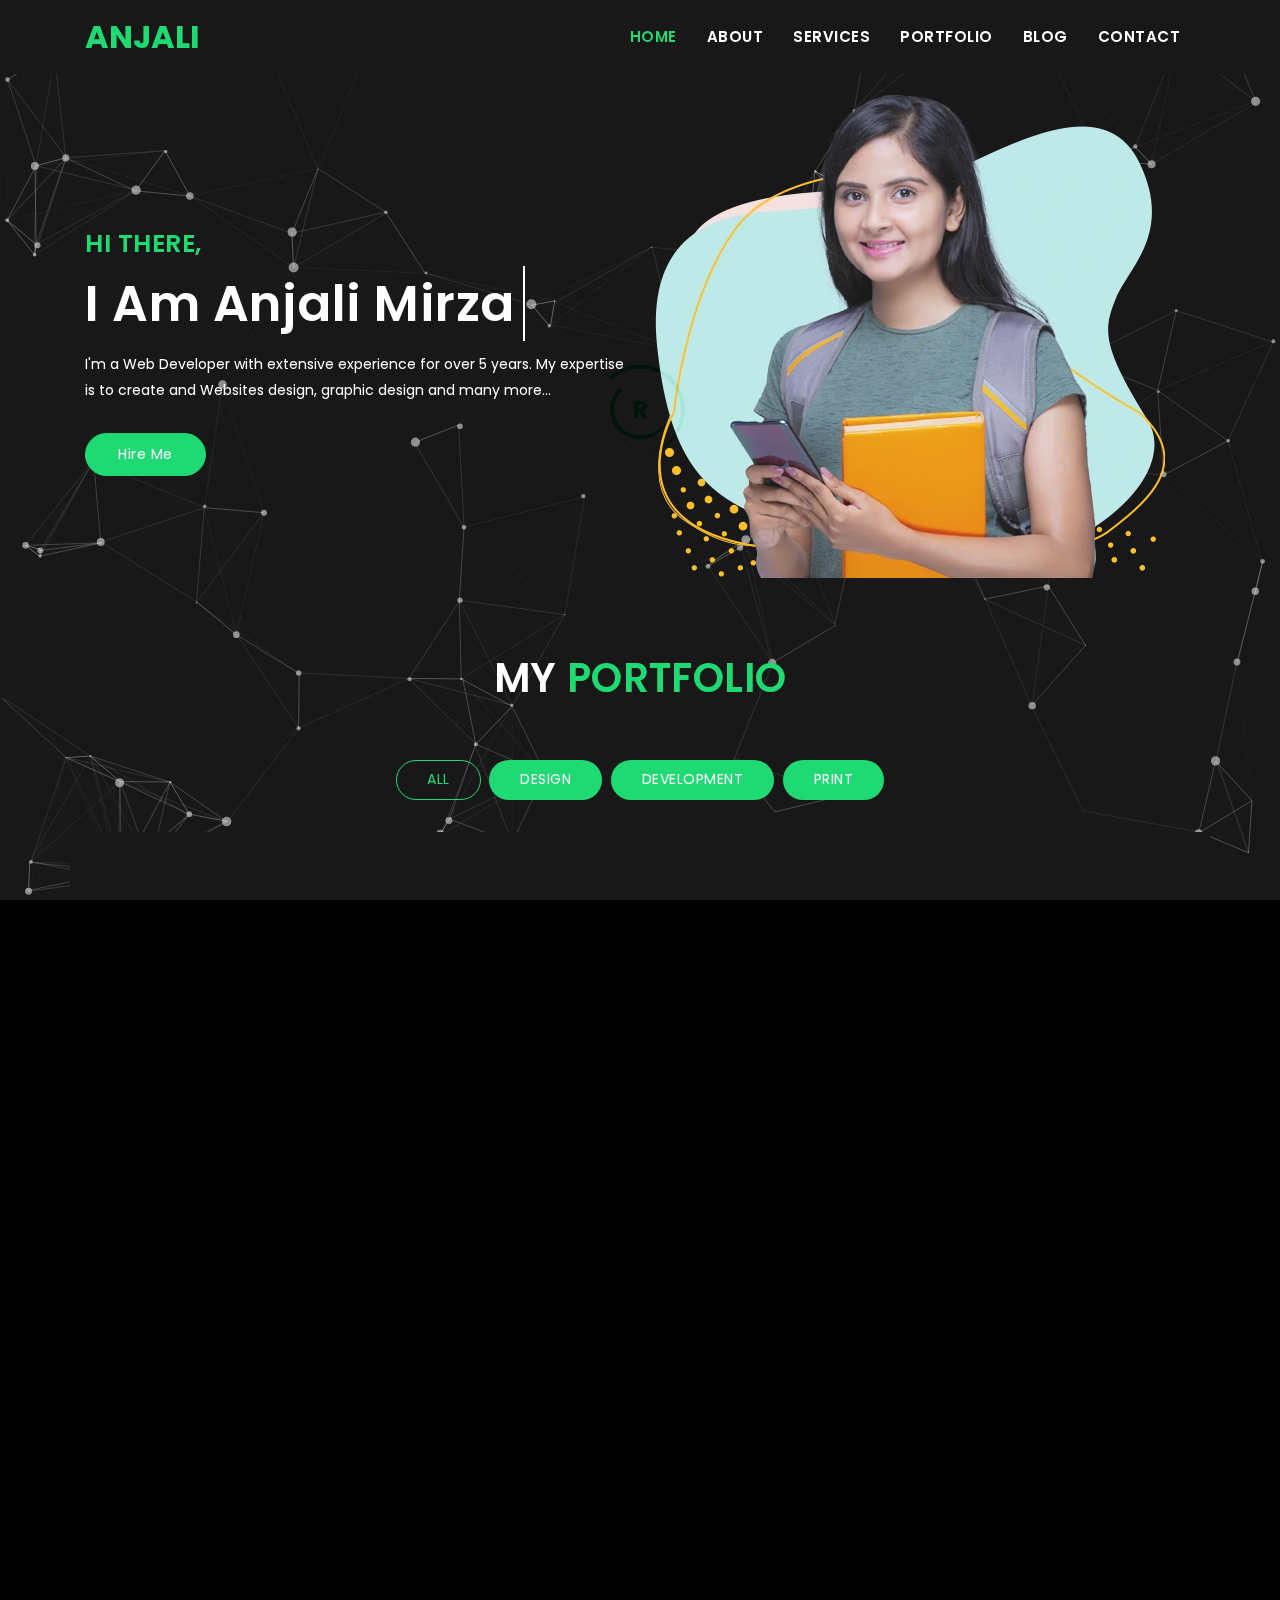
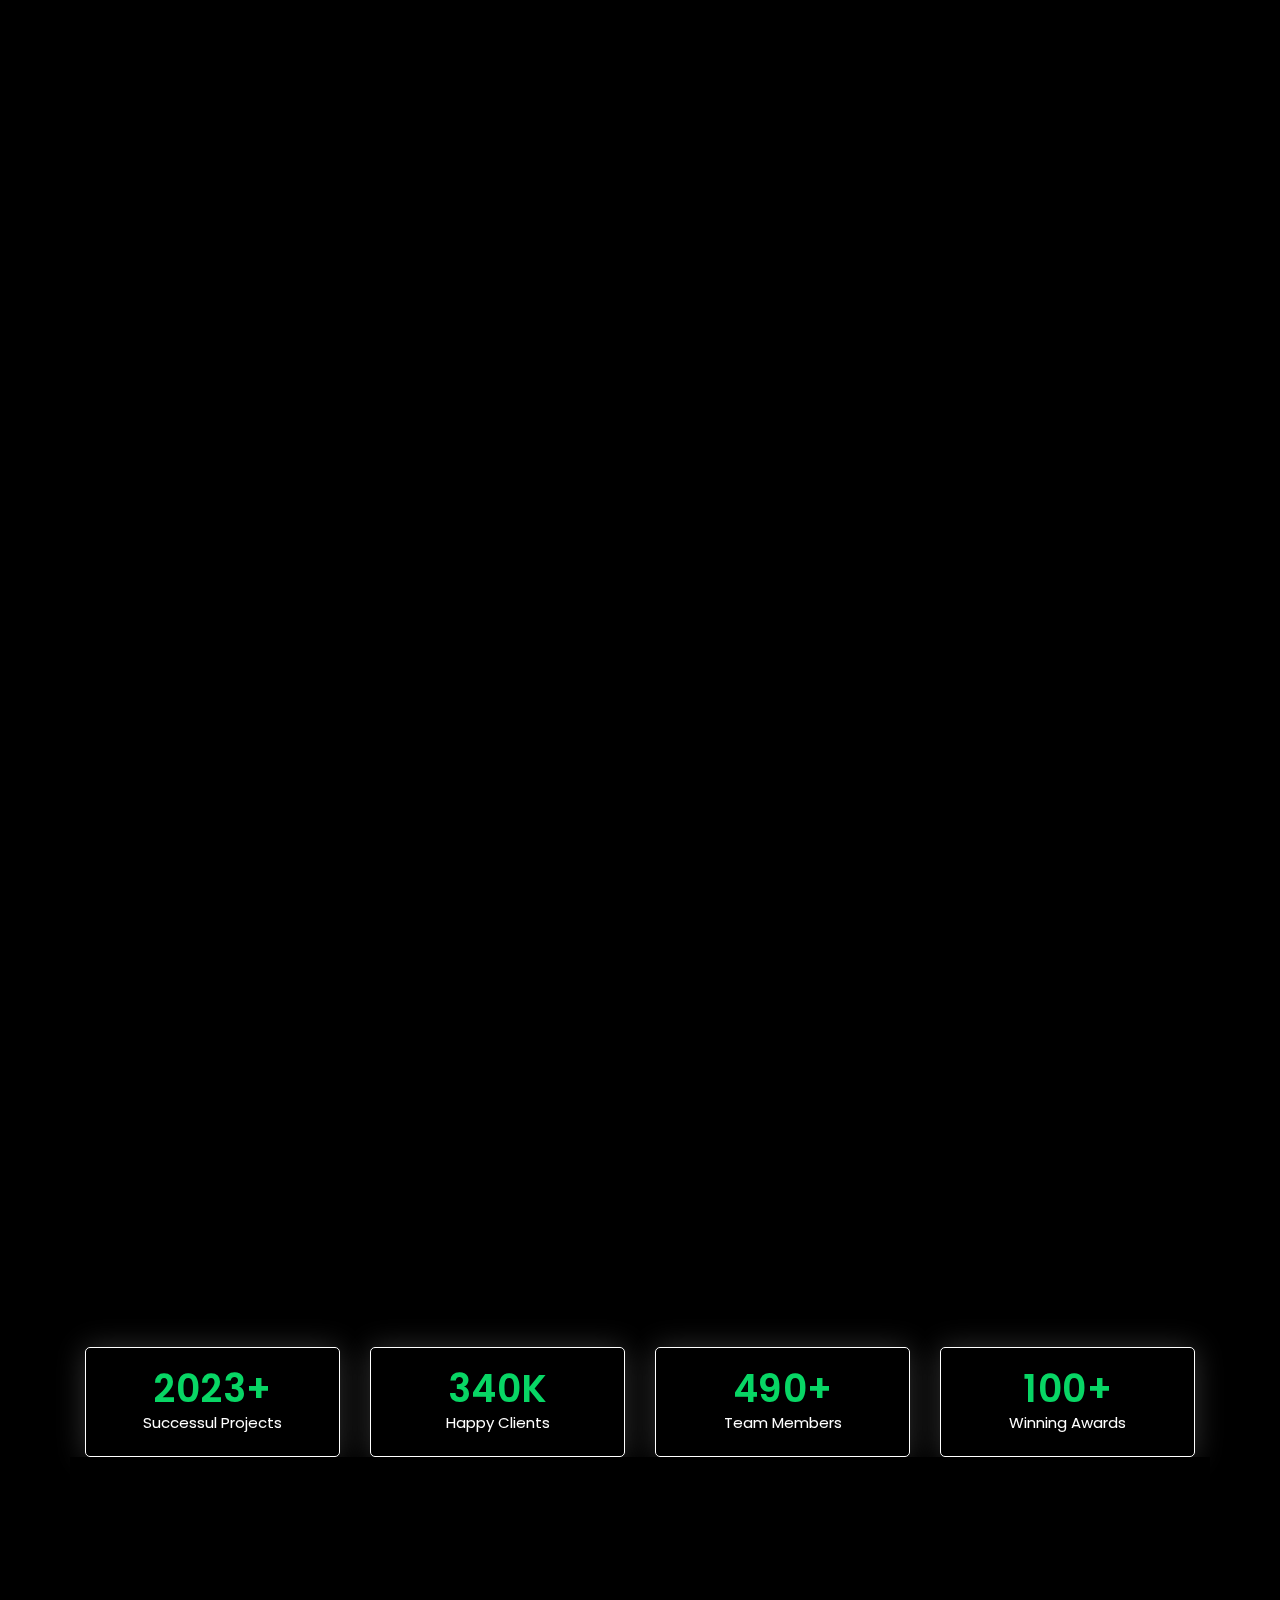
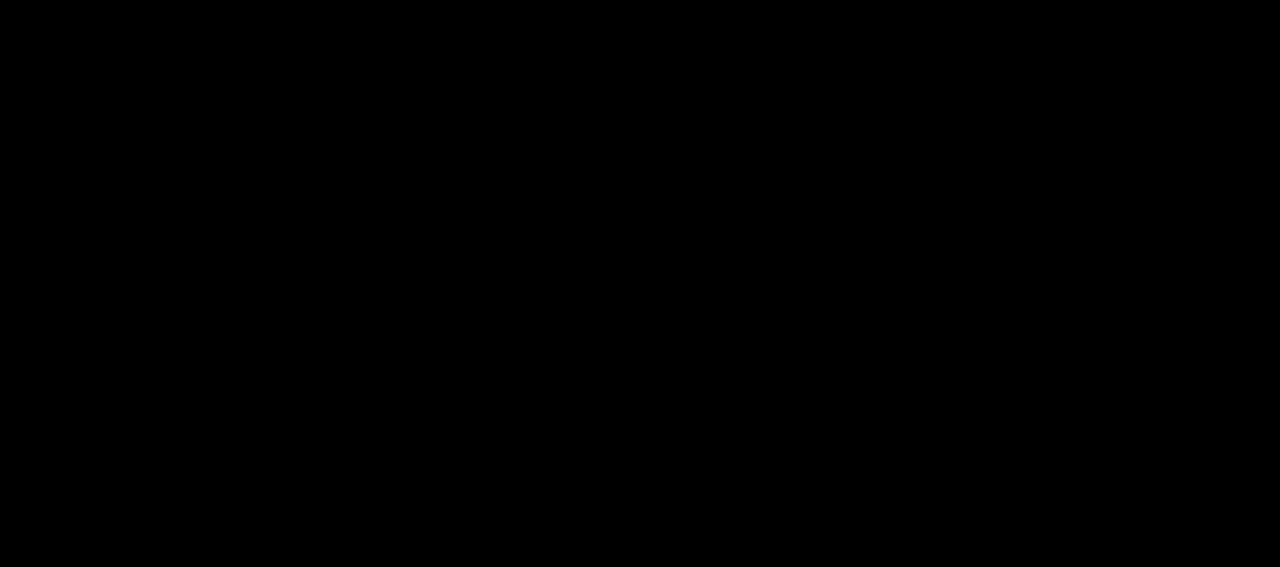
<file: index.html>
<!DOCTYPE html>
<html lang="en">
	<head>
		<!-- Required meta tags -->
		<meta charset="utf-8">
		<meta name="viewport" content="width=device-width, initial-scale=1, shrink-to-fit=no">

		<title>Anjali Personal Portfolio Template</title>
		<link href="https://fonts.googleapis.com/css?family=Poppins:300i,400,400i,500,600,700,800" rel="stylesheet">
		<!-- Bootstrap CSS -->
		<link rel="stylesheet" type="text/css" href="assets/css/bootstrap.min.css" >	
		
		<!--Favicon for this site -->
		<link rel="icon" href="assets/img/favicon.jpg"/>		
		
		<!-- Fonts -->
		<link rel="stylesheet" type="text/css" href="assets/fonts/font-awesome.min.css">
		
		<!-- Icon -->
		<link rel="stylesheet" type="text/css" href="assets/fonts/simple-line-icons.css">
		
		<!-- Slicknav -->
		<link rel="stylesheet" type="text/css" href="assets/css/slicknav.css">
		
		<!-- Owl-carousel -->
		<link rel="stylesheet" type="text/css" href="assets/css/owl.carousel.min.css">
		<link rel="stylesheet" type="text/css" href="assets/css/owl.theme.default.min.css">
		
		<!-- Nivo Lightbox -->
		<link rel="stylesheet" type="text/css" href="assets/css/nivo-lightbox.css" >
		
		<!-- Text-animated -->
		<link rel="stylesheet" type="text/css" href="assets/css/animated-headline.css" >
		
		<!-- Normalize -->
		<link rel="stylesheet" type="text/css" href="assets/css/normalize.css">
		
		<!-- Animate -->
		<link rel="stylesheet" type="text/css" href="assets/css/animate.css">
		
		<!-- Main Style -->
		<link rel="stylesheet" type="text/css" href="assets/css/main.css">
		
		<!-- Responsive Style -->
		<link rel="stylesheet" type="text/css" href="assets/css/responsive.css">					
		<!-- HTML5 shim and Respond.js IE8 support of HTML5 elements and media queries -->
		<!-- WARNING: Respond.js doesn't work if you view the page via file:// -->
		<!--[if lt IE 9]>
		  <script src="https://oss.maxcdn.com/html5shiv/3.7.2/html5shiv.min.js"></script>
		  <script src="https://oss.maxcdn.com/respond/1.4.2/respond.min.js"></script>
		<![endif]-->
	</head>
  
	<body data-spy="scroll" data-offset="80">

		<!-- START PRELOADER -->
			<div class="preloader">
				<div class="loader">
					<div class="loader-outter"></div>
					<div class="loader-inner"></div>

					<span>R</span>
				</div>
			</div>
		<!-- END PRELOADER -->		
		
		<!-- START NAVBAR -->
			<nav class="navbar navbar-toggleable-sm fixed-top navbar-light bg-faded site-navigation dark_bg_menu">
				<div class="container">
					<a class="navbar-brand" href="index2.html"><p>Anjali</p></a>          
				    <button class="navbar-toggler" type="button" data-toggle="collapse" data-target="#navbarCollapse" aria-controls="navbarCollapse" aria-expanded="false" aria-label="Toggle navigation">
						<span class="navbar-toggler-icon"></span>
				    </button>
				    <div class="collapse navbar-collapse justify-content-end" id="navbarCollapse">
						<ul class="navbar-nav">
						  <li class="nav-item"><a class="nav-link" href="#home">Home</a></li>
						  <li class="nav-item"><a class="nav-link" href="#about">About</a></li>
						  <li class="nav-item"><a class="nav-link" href="#services">Services</a></li>				
						  <li class="nav-item"><a class="nav-link" href="#portfolio">Portfolio</a></li>				  			
						  <li class="nav-item"><a class="nav-link" href="#blog">Blog</a></li>			
						  <li class="nav-item"><a class="nav-link" href="#contact">Contact</a></li>
						</ul>
				    </div>
				</div>
			</nav>      
		<!-- END NAVBAR -->
		
		<!-- Hero Area Start -->
			<section id="home" class="dark_bg">
				<div id="particles-js"></div>
				<div class="container">
					<div class="row">
						<div class="col-lg-6 col-md-6">
							<div class="banner_content">
								<h3>Hi There,</h3>
								<h1 class="cd-headline clip">
									<span class="fw_600">I Am</span>
									<span class="cd-words-wrapper">
										<b class="is-visible fw_600">Anjali Mirza</b>
										<b class="fw_600">Web Designer</b>
										<b class="fw_600">Web Developer</b>
										<b class="fw_600">Photographer</b>
									</span>
								</h1>
								<p>I'm a Web Developer with extensive experience for over 5 years. My expertise is to create and Websites design, graphic design and many more...</p>
								<a href="#" class="btn btn-secondary banner_btn">Hire Me</a>								
							</div>
						</div>
						<div class="col-lg-6 col-md-6">
							<div class="banner-images">
								<img src="assets/img/port3.jpg" alt="" />
							</div>
						</div>
					</div>
				</div>
				
			</section>
		<!-- Hero Area End -->
		
	
		<!-- Portfolio Section -->
			<section id="portfolio" class="dark_bg section-padding">
				<!-- Container Starts -->
				<div class="container">        
					<h2 class="section-title wow flipInX" data-wow-delay="0.4s">My <span>Portfolio</span></h2>
					<div class="row">          
						<div class="col-md-12">
							<!-- Portfolio Controller/Buttons -->
							<div class="controls text-center">
							  <a class="filter active btn btn-common" data-filter="all">
								All 
							  </a>
							  <a class="filter btn btn-common" data-filter=".design">
								Design 
							  </a>
							  <a class="filter btn btn-common" data-filter=".development">
								Development
							  </a>
							  <a class="filter btn btn-common" data-filter=".print">
								Print 
							  </a>
							</div>
							<!-- Portfolio Controller/Buttons Ends-->
						</div>

						
		
		<!-- Services Section Start -->
		<section id="services" class="dark_bg services section-padding">
			<h2 class="section-title wow flipInX" data-wow-delay="0.4s">My <span>Services</span></h2>
			<div class="container">
				<div class="row">
					<!-- Services item -->
					<div class="col-lg-4 col-md-6 col-xs-12">
						<div class="services-item wow fadeInDown" data-wow-delay="0.3s">
							<div class="icon">
								<img src="assets/img/service/icon-responsive.svg" alt=""/>
							</div>
							<div class="services-content">
								<h3><a href="#">Web Design</a></h3>
								
							</div>
						</div>
					</div>
				  <!-- Services item -->
					<div class="col-lg-4 col-md-6 col-xs-12">
						<div class="services-item wow fadeInDown" data-wow-delay="0.6s">
							<div class="icon">
								<img src="assets/img/service/icon-email.svg" alt=""/>
							</div>
							<div class="services-content">
								<h3><a href="#">Development</a></h3>
								
							</div>
						</div>
					</div>
					<!-- Services item -->
					<div class="col-lg-4 col-md-6 col-xs-12">
						<div class="services-item wow fadeInDown" data-wow-delay="0.9s">
							<div class="icon">
								<img src="assets/img/service/icon-lock.svg" alt=""/>
							</div>
							<div class="services-content">
								<h3><a href="#">Graphic Design</a></h3>
								
							</div>
						</div>
					</div>
					<!-- Services item -->
					<div class="col-lg-4 col-md-6 col-xs-12">
						<div class="services-item wow fadeInLeft" data-wow-delay="0.9s">
							<div class="icon">
								<img src="assets/img/service/icon-easy.svg" alt=""/>
							</div>
							<div class="services-content">
								<h3><a href="#">Responsive Design</a></h3>
							
							</div>
						</div>
					</div>
					<!-- Services item -->
					<div class="col-lg-4 col-md-6 col-xs-12">
						<div class="services-item wow fadeInUp" data-wow-delay="0.9s">
							<div class="icon">
								<img src="assets/img/service/service-icon-bg.svg" alt=""/>
							</div>
							<div class="services-content">
								<h3><a href="#">Marketing</a></h3>
								
							</div>
						</div>
					</div>
					<!-- Services item -->
					<div class="col-lg-4 col-md-6 col-xs-12">
						<div class="services-item wow fadeInRight" data-wow-delay="0.9s">
							<div class="icon">
								<img src="assets/img/service/icon-responsive.svg" alt=""/>
							</div>
							<div class="services-content">
								<h3><a href="#">Support</a></h3>
								
							</div>
						</div>
					</div>
				</div>
			</div>
		</section>
	<!-- Services Section End -->
		
	
		
		
		<!-- START BLOG -->
			<div id="blog" class="dark_bg blog-area section-padding">
				<h2 class="section-title wow flipInX" data-wow-delay="0.4s">My <span>Blog</span></h2>
				<div class="container">							
					<div class="row">
						<div class="col-lg-4 col-md-4 col-xs-12">
							<div class="single_blog wow fadeInLeft">
								<div class="blog-thumb">
									<div class="blog-image">
									   <a href="#"><img src="assets/img/b4.png" class="img-responsive" alt=""/></a>
									</div>
									<div class="blog-info">
										<a href="#"><h4>
											"Web Design Evolution Insights"</h4></a>
										<small><i class="fa fa-clock-o"></i>July 31, 2024</small>
										<span>| Design</span>											
										<p>Discover the latest advancements shaping the digital landscape, ensuring your online presence stays ahead of the curve.</p>
										<a href="#" class="btn blog_btn btn-secondary">Read More</a>
									</div>
								</div>
							</div>
						</div>
						<div class="col-lg-4 col-md-4 col-xs-12">
							<div class="single_blog wow fadeInUp">
								<div class="blog-thumb">
									<div class="blog-image">
									   <a href="#"><img src="assets/img/b3.png" class="img-responsive" alt=""/></a>
									</div>
									<div class="blog-info">
										<a href="#"><h4>"Responsive Design Innovations"</h4></a>
										<small><i class="fa fa-clock-o"></i>July 31, 2024</small>
										<span>| Design</span>											
										<p> Explore cutting-edge techniques and technologies ensuring seamless user experiences across all devices.</p>
										<a href="#" class="btn blog_btn btn-secondary">Read More</a>
									</div>
								</div>
							</div>
						</div>
						<div class="col-lg-4 col-md-4 col-xs-12">
							<div class="single_blog wow fadeInRight">
								<div class="blog-thumb">
									<div class="blog-image">
									   <a href="#"><img src="assets/img/b5.png" class="img-responsive" alt=""/></a>
									</div>
									<div class="blog-info">
										<a href="#"><h4>"User-Centric Web Solutions"</h4></a>
										<small><i class="fa fa-clock-o"></i>July 31, 2024</small>
										<span>| Design</span>											
										<p> Crafting websites focused on meeting user needs, enhancing engagement and satisfaction.</p>
										<a href="#" class="btn blog_btn btn-secondary">Read More</a>
									</div>
								</div>
							</div>
						</div>
					</div>
				</div><!--- END CONTAINER -->	

				<div class="container">							
					<div class="row">
						<div class="col-lg-4 col-md-4 col-xs-12">
							<div class="single_blog wow fadeInLeft">
								<div class="blog-thumb">
									<div class="blog-image">
									   <a href="#"><img src="assets/img/b8.jpg" class="img-responsive" alt=""/></a>
									</div>
									<div class="blog-info">
										<a href="#"><h4>"Interactive Design Trends"</h4></a>
										<small><i class="fa fa-clock-o"></i>July 31, 2024</small>
										<span>| Design</span>											
										<p> Embrace dynamic and engaging design elements that captivate and retain audience attention.</p>
										<a href="#" class="btn blog_btn btn-secondary">Read More</a>
									</div>
								</div>
							</div>
						</div>
						<div class="col-lg-4 col-md-4 col-xs-12">
							<div class="single_blog wow fadeInUp">
								<div class="blog-thumb">
									<div class="blog-image">
									   <a href="#"><img src="assets/img/b7.png" class="img-responsive" alt=""/></a>
									</div>
									<div class="blog-info">
										<a href="#"><h4>"Creative UI/UX Approaches"</h4></a>
										<small><i class="fa fa-clock-o"></i>July 31, 2024</small>
										<span>| Design</span>											
										<p>Implement innovative user interface and experience strategies to elevate digital interactions and conversions.</p>
										<a href="#" class="btn blog_btn btn-secondary">Read More</a>
									</div>
								</div>
							</div>
						</div>
						<div class="col-lg-4 col-md-4 col-xs-12">
							<div class="single_blog wow fadeInRight">
								<div class="blog-thumb">
									<div class="blog-image">
									   <a href="#"><img src="assets/img/b2.png" class="img-responsive" alt=""/></a>
									</div>
									<div class="blog-info">
										<a href="#"><h4>"Visual Storytelling Revolution"</h4></a>
										<small><i class="fa fa-clock-o"></i>July 31, 2024</small>
										<span>| Design</span>											
										<p>Harness the power of compelling visuals to communicate narratives that resonate deeply with your audience.</p>
										<a href="#" class="btn blog_btn btn-secondary">Read More</a>
									</div>
								</div>
							</div>
						</div>
					</div>
				</div><!--- END CONTAINER -->	
			</div>
		<!-- END BLOG -->

           	<!-- Funfacts Section Start -->
			<section class="dark_bg funfacts-area pb_80 ">
				<div class="container">
					<div class="row">
						<div class="col-lg-3 col-md-3">
							<div class="funfact">
								<i class="icofont-printer"></i>
								<h3><span class="counterUp">2023</span>+</h3>
								<p>Successul Projects</p>
							</div>
						</div>

						<div class="col-lg-3 col-md-3">
							<div class="funfact">
								<i class="icofont-users"></i>
								<h3><span class="counterUp">340</span>K</h3>
								<p>Happy Clients</p>
							</div>
						</div>

						<div class="col-lg-3 col-md-3">
							<div class="funfact">
								<i class="icofont-users-alt-5"></i>
								<h3><span class="counterUp">490</span>+</h3>
								<p>Team Members</p>
							</div>
						</div>

						<div class="col-lg-3 col-md-3">
							<div class="funfact">
								<i class="icofont-award"></i>
								<h3><span class="counterUp">100</span>+</h3>
								<p>Winning Awards</p>
							</div>
						</div>
					</div>
				</div>
			</section>
        <!-- Funfacts Section End -->

		<!-- Contact Section Start -->
			<section id="contact" class="dark_bg section-padding">      
				<div class="contact-form">
					<div class="container">
						<h2 class="section-title wow flipInX" data-wow-delay="0.4s">Contact <span>Us</span></h2>  
						<style>
							.center-div {
							  margin: 0 auto; /* This will center the div horizontally */
							  max-width: 100%; /* Ensures the div doesn't exceed the width of its container */
							  /* Add any additional styling you need */
							}
						  </style>
						<div class="row contact-form-area">   												
							<div class="col-md-12 col-lg-8 col-sm-8 center-div">
								<div class="contact_form wow fadeInLeft">
									<form action="contact.php" method="post" id="main_contact_form">
										<div class="contact_input_area">
											<div id="success_fail_info"></div>
											<div class="row">
												<!-- Form Group -->
												<div class="col-12">
													<div class="form-group">
														<input type="text" name="name" class="form-control" placeholder="Name" required="required">
													</div>
												</div>
												<!-- Form Group -->
												<div class="col-12 col-lg-6">
													<div class="form-group">
														<input type="email" name="email" class="form-control" placeholder="Email" required="required">
													</div>
												</div>
												<!-- Form Group -->
												<div class="col-12 col-lg-6">
													<div class="form-group">
														<input type="text" name="subject" class="form-control" placeholder="Subject" required="required">
													</div>
												</div>
												<!-- Form Group -->
												<div class="col-12">
													<div class="form-group">
														<textarea rows="6" name="message" class="form-control" placeholder="Your Message" required="required"></textarea>
													</div>
												</div>
												<!-- Button -->
												<div class="col-12 text-center">
													<button type="submit" value="Send message" name="submit" id="submitButton" class="btn btn-secondary ct_btn" title="Submit Your Message!">Send Message</button>
												</div>
											</div>
										</div>
									</form>
								</div>
							</div>
							
						</div> 
					</div>
				</div>   
			</section>
		<!-- Contact Section End -->

		<!-- Footer Section Start -->
			<footer class="footer-area">
				<div class="container">
					<div class="row">
						<div class="col-lg-12">
							<div class="footer-text text-center wow fadeInDown" data-wow-delay="0.3s">
								<p>Copyright © 2024 Anjali | All Rights Reserved</p>
							</div>
						</div>
					</div>
				</div>
			</footer>
		<!-- Footer Section End -->

		<!-- Go to Top Link -->
		<a href="#" class="back-to-top">
			<i class="fa fa-arrow-up"></i>
		</a>

		<!-- jQuery first, then Popper.js, then Bootstrap JS -->
		<script src="assets/js/jquery-min.js"></script>
		<script src="assets/js/popper.min.js"></script>
		<script src="assets/js/bootstrap.min.js"></script>
		<script src="assets/js/modernizr-2.8.3.min.js"></script>
		<script src="assets/js/particles.min.js"></script>
		<script src="assets/js/app.js"></script>
		<script src="assets/js/jquery.nav.js"></script>
		<script src="assets/js/smooth-scroll.js"></script>
		<script src="assets/js/owl.carousel.min.js"></script>
		<script src="assets/js/jquery.mixitup.js"></script>
		<script src="assets/js/animated-headline.js"></script>
		<script src="assets/js/jquery.counterup.min.js"></script>
		<script src="assets/js/waypoints.min.js"></script>
		<script src="assets/js/wow.js"></script>
		<script src="assets/js/jquery.easing.min.js"></script>  
		<script src="assets/js/nivo-lightbox.js"></script>
		<script src="assets/js/form-contact.js"></script>
		<script src="assets/js/main.js"></script>
		
	</body>
</html>
</file>
<file: assets/fonts/simple-line-icons.css>
@font-face {
	font-family: 'Simple-Line-Icons';
	src:url('../fonts/line-icons/Simple-Line-Icons.eot');
	src:url('../fonts/line-icons/Simple-Line-Icons.eot?#iefix') format('embedded-opentype'),
		url('../fonts/line-icons/Simple-Line-Icons.woff') format('woff'),
		url('../fonts/line-icons/Simple-Line-Icons.ttf') format('truetype'),
		url('../fonts/line-icons/Simple-Line-Icons.svg#Simple-Line-Icons') format('svg');
		font-weight: normal;
		font-style: normal;
}
/*
 Use the following CSS code if you want to have a class per icon.
 Instead of a list of all class selectors, you can use the generic [class*="icon-"] selector, but it's slower:
*/
.icon-user,
.icon-people,
.icon-user-female,
.icon-user-follow,
.icon-user-following,
.icon-user-unfollow,
.icon-login,
.icon-logout,
.icon-emotsmile,
.icon-phone,
.icon-call-end,
.icon-call-in,
.icon-call-out,
.icon-map,
.icon-location-pin,
.icon-direction,
.icon-directions,
.icon-compass,
.icon-layers,
.icon-menu,
.icon-list,
.icon-options-vertical,
.icon-options,
.icon-arrow-down,
.icon-arrow-left,
.icon-arrow-right,
.icon-arrow-up,
.icon-arrow-up-circle,
.icon-arrow-left-circle,
.icon-arrow-right-circle,
.icon-arrow-down-circle,
.icon-check,
.icon-clock,
.icon-plus,
.icon-minus,
.icon-close,
.icon-event,
.icon-exclamation,
.icon-organization,
.icon-trophy,
.icon-screen-smartphone,
.icon-screen-desktop,
.icon-plane,
.icon-notebook,
.icon-mustache,
.icon-mouse,
.icon-magnet,
.icon-energy,
.icon-disc,
.icon-cursor,
.icon-cursor-move,
.icon-crop,
.icon-chemistry,
.icon-speedometer,
.icon-shield,
.icon-screen-tablet,
.icon-magic-wand,
.icon-hourglass,
.icon-graduation,
.icon-ghost,
.icon-game-controller,
.icon-fire,
.icon-eyeglass,
.icon-envelope-open,
.icon-envelope-letter,
.icon-bell,
.icon-badge,
.icon-anchor,
.icon-wallet,
.icon-vector,
.icon-speech,
.icon-puzzle,
.icon-printer,
.icon-present,
.icon-playlist,
.icon-pin,
.icon-picture,
.icon-handbag,
.icon-globe-alt,
.icon-globe,
.icon-folder-alt,
.icon-folder,
.icon-film,
.icon-feed,
.icon-drop,
.icon-drawer,
.icon-docs,
.icon-doc,
.icon-diamond,
.icon-cup,
.icon-calculator,
.icon-bubbles,
.icon-briefcase,
.icon-book-open,
.icon-basket-loaded,
.icon-basket,
.icon-bag,
.icon-action-undo,
.icon-action-redo,
.icon-wrench,
.icon-umbrella,
.icon-trash,
.icon-tag,
.icon-support,
.icon-frame,
.icon-size-fullscreen,
.icon-size-actual,
.icon-shuffle,
.icon-share-alt,
.icon-share,
.icon-rocket,
.icon-question,
.icon-pie-chart,
.icon-pencil,
.icon-note,
.icon-loop,
.icon-home,
.icon-grid,
.icon-graph,
.icon-microphone,
.icon-music-tone-alt,
.icon-music-tone,
.icon-earphones-alt,
.icon-earphones,
.icon-equalizer,
.icon-like,
.icon-dislike,
.icon-control-start,
.icon-control-rewind,
.icon-control-play,
.icon-control-pause,
.icon-control-forward,
.icon-control-end,
.icon-volume-1,
.icon-volume-2,
.icon-volume-off,
.icon-calendar,
.icon-bulb,
.icon-chart,
.icon-ban,
.icon-bubble,
.icon-camrecorder,
.icon-camera,
.icon-cloud-download,
.icon-cloud-upload,
.icon-envelope,
.icon-eye,
.icon-flag,
.icon-heart,
.icon-info,
.icon-key,
.icon-link,
.icon-lock,
.icon-lock-open,
.icon-magnifier,
.icon-magnifier-add,
.icon-magnifier-remove,
.icon-paper-clip,
.icon-paper-plane,
.icon-power,
.icon-refresh,
.icon-reload,
.icon-settings,
.icon-star,
.icon-symbol-female,
.icon-symbol-male,
.icon-target,
.icon-credit-card,
.icon-paypal,
.icon-social-tumblr,
.icon-social-twitter,
.icon-social-facebook,
.icon-social-instagram,
.icon-social-linkedin,
.icon-social-pinterest,
.icon-social-github,
.icon-social-google,
.icon-social-reddit,
.icon-social-skype,
.icon-social-dribbble,
.icon-social-behance,
.icon-social-foursqare,
.icon-social-soundcloud,
.icon-social-spotify,
.icon-social-stumbleupon,
.icon-social-youtube,
.icon-social-dropbox,
.icon-social-vkontakte,
.icon-social-steam {
  font-family: 'simple-line-icons';
  speak: none;
  font-style: normal;
  font-weight: normal;
  font-variant: normal;
  text-transform: none;
  line-height: 1;
  /* Better Font Rendering =========== */
  -webkit-font-smoothing: antialiased;
  -moz-osx-font-smoothing: grayscale;
}
.icon-user:before {
  content: "\e005";
}
.icon-people:before {
  content: "\e001";
}
.icon-user-female:before {
  content: "\e000";
}
.icon-user-follow:before {
  content: "\e002";
}
.icon-user-following:before {
  content: "\e003";
}
.icon-user-unfollow:before {
  content: "\e004";
}
.icon-login:before {
  content: "\e066";
}
.icon-logout:before {
  content: "\e065";
}
.icon-emotsmile:before {
  content: "\e021";
}
.icon-phone:before {
  content: "\e600";
}
.icon-call-end:before {
  content: "\e048";
}
.icon-call-in:before {
  content: "\e047";
}
.icon-call-out:before {
  content: "\e046";
}
.icon-map:before {
  content: "\e033";
}
.icon-location-pin:before {
  content: "\e096";
}
.icon-direction:before {
  content: "\e042";
}
.icon-directions:before {
  content: "\e041";
}
.icon-compass:before {
  content: "\e045";
}
.icon-layers:before {
  content: "\e034";
}
.icon-menu:before {
  content: "\e601";
}
.icon-list:before {
  content: "\e067";
}
.icon-options-vertical:before {
  content: "\e602";
}
.icon-options:before {
  content: "\e603";
}
.icon-arrow-down:before {
  content: "\e604";
}
.icon-arrow-left:before {
  content: "\e605";
}
.icon-arrow-right:before {
  content: "\e606";
}
.icon-arrow-up:before {
  content: "\e607";
}
.icon-arrow-up-circle:before {
  content: "\e078";
}
.icon-arrow-left-circle:before {
  content: "\e07a";
}
.icon-arrow-right-circle:before {
  content: "\e079";
}
.icon-arrow-down-circle:before {
  content: "\e07b";
}
.icon-check:before {
  content: "\e080";
}
.icon-clock:before {
  content: "\e081";
}
.icon-plus:before {
  content: "\e095";
}
.icon-minus:before {
  content: "\e615";
}
.icon-close:before {
  content: "\e082";
}
.icon-event:before {
  content: "\e619";
}
.icon-exclamation:before {
  content: "\e617";
}
.icon-organization:before {
  content: "\e616";
}
.icon-trophy:before {
  content: "\e006";
}
.icon-screen-smartphone:before {
  content: "\e010";
}
.icon-screen-desktop:before {
  content: "\e011";
}
.icon-plane:before {
  content: "\e012";
}
.icon-notebook:before {
  content: "\e013";
}
.icon-mustache:before {
  content: "\e014";
}
.icon-mouse:before {
  content: "\e015";
}
.icon-magnet:before {
  content: "\e016";
}
.icon-energy:before {
  content: "\e020";
}
.icon-disc:before {
  content: "\e022";
}
.icon-cursor:before {
  content: "\e06e";
}
.icon-cursor-move:before {
  content: "\e023";
}
.icon-crop:before {
  content: "\e024";
}
.icon-chemistry:before {
  content: "\e026";
}
.icon-speedometer:before {
  content: "\e007";
}
.icon-shield:before {
  content: "\e00e";
}
.icon-screen-tablet:before {
  content: "\e00f";
}
.icon-magic-wand:before {
  content: "\e017";
}
.icon-hourglass:before {
  content: "\e018";
}
.icon-graduation:before {
  content: "\e019";
}
.icon-ghost:before {
  content: "\e01a";
}
.icon-game-controller:before {
  content: "\e01b";
}
.icon-fire:before {
  content: "\e01c";
}
.icon-eyeglass:before {
  content: "\e01d";
}
.icon-envelope-open:before {
  content: "\e01e";
}
.icon-envelope-letter:before {
  content: "\e01f";
}
.icon-bell:before {
  content: "\e027";
}
.icon-badge:before {
  content: "\e028";
}
.icon-anchor:before {
  content: "\e029";
}
.icon-wallet:before {
  content: "\e02a";
}
.icon-vector:before {
  content: "\e02b";
}
.icon-speech:before {
  content: "\e02c";
}
.icon-puzzle:before {
  content: "\e02d";
}
.icon-printer:before {
  content: "\e02e";
}
.icon-present:before {
  content: "\e02f";
}
.icon-playlist:before {
  content: "\e030";
}
.icon-pin:before {
  content: "\e031";
}
.icon-picture:before {
  content: "\e032";
}
.icon-handbag:before {
  content: "\e035";
}
.icon-globe-alt:before {
  content: "\e036";
}
.icon-globe:before {
  content: "\e037";
}
.icon-folder-alt:before {
  content: "\e039";
}
.icon-folder:before {
  content: "\e089";
}
.icon-film:before {
  content: "\e03a";
}
.icon-feed:before {
  content: "\e03b";
}
.icon-drop:before {
  content: "\e03e";
}
.icon-drawer:before {
  content: "\e03f";
}
.icon-docs:before {
  content: "\e040";
}
.icon-doc:before {
  content: "\e085";
}
.icon-diamond:before {
  content: "\e043";
}
.icon-cup:before {
  content: "\e044";
}
.icon-calculator:before {
  content: "\e049";
}
.icon-bubbles:before {
  content: "\e04a";
}
.icon-briefcase:before {
  content: "\e04b";
}
.icon-book-open:before {
  content: "\e04c";
}
.icon-basket-loaded:before {
  content: "\e04d";
}
.icon-basket:before {
  content: "\e04e";
}
.icon-bag:before {
  content: "\e04f";
}
.icon-action-undo:before {
  content: "\e050";
}
.icon-action-redo:before {
  content: "\e051";
}
.icon-wrench:before {
  content: "\e052";
}
.icon-umbrella:before {
  content: "\e053";
}
.icon-trash:before {
  content: "\e054";
}
.icon-tag:before {
  content: "\e055";
}
.icon-support:before {
  content: "\e056";
}
.icon-frame:before {
  content: "\e038";
}
.icon-size-fullscreen:before {
  content: "\e057";
}
.icon-size-actual:before {
  content: "\e058";
}
.icon-shuffle:before {
  content: "\e059";
}
.icon-share-alt:before {
  content: "\e05a";
}
.icon-share:before {
  content: "\e05b";
}
.icon-rocket:before {
  content: "\e05c";
}
.icon-question:before {
  content: "\e05d";
}
.icon-pie-chart:before {
  content: "\e05e";
}
.icon-pencil:before {
  content: "\e05f";
}
.icon-note:before {
  content: "\e060";
}
.icon-loop:before {
  content: "\e064";
}
.icon-home:before {
  content: "\e069";
}
.icon-grid:before {
  content: "\e06a";
}
.icon-graph:before {
  content: "\e06b";
}
.icon-microphone:before {
  content: "\e063";
}
.icon-music-tone-alt:before {
  content: "\e061";
}
.icon-music-tone:before {
  content: "\e062";
}
.icon-earphones-alt:before {
  content: "\e03c";
}
.icon-earphones:before {
  content: "\e03d";
}
.icon-equalizer:before {
  content: "\e06c";
}
.icon-like:before {
  content: "\e068";
}
.icon-dislike:before {
  content: "\e06d";
}
.icon-control-start:before {
  content: "\e06f";
}
.icon-control-rewind:before {
  content: "\e070";
}
.icon-control-play:before {
  content: "\e071";
}
.icon-control-pause:before {
  content: "\e072";
}
.icon-control-forward:before {
  content: "\e073";
}
.icon-control-end:before {
  content: "\e074";
}
.icon-volume-1:before {
  content: "\e09f";
}
.icon-volume-2:before {
  content: "\e0a0";
}
.icon-volume-off:before {
  content: "\e0a1";
}
.icon-calendar:before {
  content: "\e075";
}
.icon-bulb:before {
  content: "\e076";
}
.icon-chart:before {
  content: "\e077";
}
.icon-ban:before {
  content: "\e07c";
}
.icon-bubble:before {
  content: "\e07d";
}
.icon-camrecorder:before {
  content: "\e07e";
}
.icon-camera:before {
  content: "\e07f";
}
.icon-cloud-download:before {
  content: "\e083";
}
.icon-cloud-upload:before {
  content: "\e084";
}
.icon-envelope:before {
  content: "\e086";
}
.icon-eye:before {
  content: "\e087";
}
.icon-flag:before {
  content: "\e088";
}
.icon-heart:before {
  content: "\e08a";
}
.icon-info:before {
  content: "\e08b";
}
.icon-key:before {
  content: "\e08c";
}
.icon-link:before {
  content: "\e08d";
}
.icon-lock:before {
  content: "\e08e";
}
.icon-lock-open:before {
  content: "\e08f";
}
.icon-magnifier:before {
  content: "\e090";
}
.icon-magnifier-add:before {
  content: "\e091";
}
.icon-magnifier-remove:before {
  content: "\e092";
}
.icon-paper-clip:before {
  content: "\e093";
}
.icon-paper-plane:before {
  content: "\e094";
}
.icon-power:before {
  content: "\e097";
}
.icon-refresh:before {
  content: "\e098";
}
.icon-reload:before {
  content: "\e099";
}
.icon-settings:before {
  content: "\e09a";
}
.icon-star:before {
  content: "\e09b";
}
.icon-symbol-female:before {
  content: "\e09c";
}
.icon-symbol-male:before {
  content: "\e09d";
}
.icon-target:before {
  content: "\e09e";
}
.icon-credit-card:before {
  content: "\e025";
}
.icon-paypal:before {
  content: "\e608";
}
.icon-social-tumblr:before {
  content: "\e00a";
}
.icon-social-twitter:before {
  content: "\e009";
}
.icon-social-facebook:before {
  content: "\e00b";
}
.icon-social-instagram:before {
  content: "\e609";
}
.icon-social-linkedin:before {
  content: "\e60a";
}
.icon-social-pinterest:before {
  content: "\e60b";
}
.icon-social-github:before {
  content: "\e60c";
}
.icon-social-google:before {
  content: "\e60d";
}
.icon-social-reddit:before {
  content: "\e60e";
}
.icon-social-skype:before {
  content: "\e60f";
}
.icon-social-dribbble:before {
  content: "\e00d";
}
.icon-social-behance:before {
  content: "\e610";
}
.icon-social-foursqare:before {
  content: "\e611";
}
.icon-social-soundcloud:before {
  content: "\e612";
}
.icon-social-spotify:before {
  content: "\e613";
}
.icon-social-stumbleupon:before {
  content: "\e614";
}
.icon-social-youtube:before {
  content: "\e008";
}
.icon-social-dropbox:before {
  content: "\e00c";
}
.icon-social-vkontakte:before {
  content: "\e618";
}
.icon-social-steam:before {
  content: "\e620";
}
</file>
<file: assets/css/main.css>
/***************************************
========================================

	Author Name   : Themeplaza
	This is HTML5 template
	Template Name : Roton Personal Portfolio Template
	Version: 1.0
	
****************************************
=======================================/


/* ----------------------------------------------------------------

 ==> Table Of Content

	01. Default
	02. Header
	03. Banner
	04. About
	05. Service
	06. Portfolio 
	07. Resume
	08. Testimonial
	09. Blog
	10. Contact
	11. Footer
 

---------------------------------------------------------------- */
/* ==========================================================================
01. Start Default CSS Area
========================================================================== */
html{
	overflow-x: hidden;
}
body{
	font-family: 'Poppins', sans-serif;
    font-size: 15px;
    line-height: 26px;
    font-weight: 400;
    letter-spacing: 0.5px;
    color: #333333;
    overflow-x: hidden;
}
h1,
h2,
h3,
h4,
h5,
h6{
	color: #333333;
	font-weight: 600;
}
.fw_300{
	font-weight: 300;
}
.fw_600{
	font-weight: 600;
}
a{
	-webkit-transition: all 0.2s linear;
	-moz-transition: all 0.2s linear;
	-o-transition: all 0.2s linear;
	transition: all 0.2s linear;
}
a:hover{
	text-decoration: none;
}
a a:focus{
	outline: none;
}
img{
    max-width: 100%;
	height: auto;
}
p{
	font-weight: 400;
	font-family: 'Poppins', sans-serif;
    margin: 0;
    font-size: 15px;
    color: #333333;
    letter-spacing: 0;
}
ul, ol{
	list-style: outside none none;
	margin: 0;
	padding: 0;
}
ul li, ol li{
	list-style: none;
}
.gray_bg{
	background: #fcfcfc;
}
.dark_bg{
	background: #000;
}
/*START PRELOADER DESIGN*/
.preloader {
  position: fixed;
  left: 0;
  width: 0;
  height: 100%;
  width: 100%;
  text-align: center;
  z-index: 9999999;
  background-color: transparent;
  -webkit-transition: .9s;
  transition: .9s;
}

.preloader .loader {
  -webkit-transition: 0.5s;
  transition: 0.5s;
  position: absolute;
  width: 90px;
  height: 90px;
  border-radius: 50%;
  display: inline-block;
  left: 0;
  right: 0;
  margin: 0 auto;
  top: 45%;
  -webkit-transform: translateY(-45%);
          transform: translateY(-45%);
}

.preloader .loader .loader-outter {
  position: absolute;
  border: 4px solid #08d665;
  border-left-color: transparent;
  border-bottom: 0;
  width: 100%;
  height: 100%;
  border-radius: 50%;
  -webkit-animation: loader-outter 1s cubic-bezier(0.42, 0.61, 0.58, 0.41) infinite;
          animation: loader-outter 1s cubic-bezier(0.42, 0.61, 0.58, 0.41) infinite;
}

.preloader .loader .loader-inner {
  position: absolute;
  border: 4px solid #08d665;
  border-radius: 50%;
  width: 60px;
  height: 60px;
  left: calc(50% - 30px);
  top: calc(50% - 30px);
  border-right: 0;
  border-top-color: transparent;
  -webkit-animation: loader-inner 1s cubic-bezier(0.42, 0.61, 0.58, 0.41) infinite;
          animation: loader-inner 1s cubic-bezier(0.42, 0.61, 0.58, 0.41) infinite;
}

.preloader .loader span {
  display: inline-block;
  position: absolute;
  left: 0;
  right: 0;
  margin: 0 auto;
  top: 50%;
  -webkit-transform: translateY(-50%);
          transform: translateY(-50%);
  color: #08d665;
  font-size: 25px;
  font-weight: 700;
}

.preloader::before, .preloader::after {
  content: '';
  position: absolute;
  left: 0;
  top: 0;
  width: 60%;
  height: 100%;
  z-index: -1;
  background: #fff;
  -webkit-transition: .9s;
  transition: .9s;
}

.preloader::after {
  left: auto;
  right: 0;
}

.preloader.preloader-deactivate {
  visibility: hidden;
}

.preloader.preloader-deactivate::after, .preloader.preloader-deactivate::before {
  width: 0;
}

.preloader.preloader-deactivate .loader {
  opacity: 0;
  visibility: hidden;
}

@-webkit-keyframes loader-outter {
  0% {
    -webkit-transform: rotate(0deg);
            transform: rotate(0deg);
  }
  100% {
    -webkit-transform: rotate(360deg);
            transform: rotate(360deg);
  }
}

@keyframes loader-outter {
  0% {
    -webkit-transform: rotate(0deg);
            transform: rotate(0deg);
  }
  100% {
    -webkit-transform: rotate(360deg);
            transform: rotate(360deg);
  }
}

@-webkit-keyframes loader-inner {
  0% {
    -webkit-transform: rotate(0deg);
            transform: rotate(0deg);
  }
  100% {
    -webkit-transform: rotate(-360deg);
            transform: rotate(-360deg);
  }
}

@keyframes loader-inner {
  0% {
    -webkit-transform: rotate(0deg);
            transform: rotate(0deg);
  }
  100% {
    -webkit-transform: rotate(-360deg);
            transform: rotate(-360deg);
  }
}
/* END PRELOADER DESIGN*/

.hero-heading{
	font-size: 48px;
	font-weight: 700;
	color: #fff;
	text-transform: capitalize;
	line-height: 70px;
	letter-spacing: 0.1rem;
}
.hero-sub-heading{
	font-size: 20px;
	font-weight: 400;
	color: #e6e6e6;
	line-height: 45px;
	letter-spacing: 0.1rem;
}
.section-titile-bg{
	display: inline;
	font-size: 115px;
	font-weight: 700;
	height: 100%;
	left: -173px;
	opacity: 0.1;
	position: absolute;
	top: -14px;
	width: 100%;
	text-align: center;
}
.section-title-header p{
	text-align: center;
	font-weight: 400;
	line-height: 26px;
	padding-bottom: 36px;
}
.section-title{
    color: #222;
	text-transform: uppercase;
    font-size: 40px;
    text-align: center;
    letter-spacing: 0.4px;
    line-height: 1;
    margin-bottom: 60px;
    font-weight: 600;
}
.dark_bg .section-title{
	color: #fff;
}
.section-title span{
	color: #08d665;
}
.btn{
    font-size: 14px;
    padding: 10px 22px;
    border-radius: 0px;
    cursor: pointer;
    font-weight: 400;
    color: #fff;
    border-radius: 30px;
    text-transform: capitalize;
    -webkit-transition: all 0.2s linear;
    -moz-transition: all 0.2s linear;
    -o-transition: all 0.2s linear;
    transition: all 0.2s linear;
    display: inline-block;
}
.btn:focus,
.btn:active{
	box-shadow: none;
	outline: none;
	color: #fff;
}
.btn-common{
	font-size: 14px;
    padding: 10px 30px;
    border-radius: 0px;
    cursor: pointer;
    font-weight: 400;
    color: #fff;
    border-radius: 30px;
    text-transform: uppercase;
    -webkit-transition: all 0.2s linear;
    -moz-transition: all 0.2s linear;
    -o-transition: all 0.2s linear;
    transition: all 0.2s linear;
    display: inline-block;
	background-color: #08d665;
	position: relative;
	z-index: 1;
}
button:focus{
	outline: none !important;
}
.btn.btn-secondary{
    background: #08d665;
    border-color: #08d665;
    color: #fff;
}
.btn.btn-secondary:hover{
    box-shadow: 1px 5px 12px rgba(0,0,0, 0.15);
}
.btn-secondary.banner_btn{
    background: #08d665;
    border-color: #08d665;
	color: #fff;
    text-transform: capitalize;
    margin-top: 30px;
	padding: 12px 32px;
}
/* ScrollToTop */

a.back-to-top{
	display: none;
	position: fixed;
	bottom: 18px;
	right: 15px;
	text-decoration: none;
}
a.back-to-top i{
	display: block;
	font-size: 18px;
	width: 40px;
	height: 40px;
	line-height: 40px;
	color: #fff;
	background: #08d665;
	border-radius: 20px;
	text-align: center;
	transition: all 0.2s ease-in-out;
	-moz-transition: all 0.2s ease-in-out;
	-webkit-transition: all 0.2s ease-in-out;
	-o-transition: all 0.2s ease-in-out;
	box-shadow: 0 0 4px rgba(0, 0, 0, 0.14), 0 4px 8px rgba(0, 0, 0, 0.28);
}
a.back-to-top:hover, a.back-to-top:focus{
	text-decoration: none;
}
#loader{
	position: fixed;
	background: #fff;
	top: 0;
	left: 0;
	width: 100%;
	height: 100%;
	z-index: 9999999999;
}
.square-spin{
	position: absolute;
	top: 50%;
	left: 50%;
	margin-left: -40px;
	margin-top: -40px;
}
.square-spin img{
	max-width: 64px;
}
/* Section-padding */
.section-padding {
    padding: 80px 0;
}
/* ==========================================================================
01. End Default CSS Area
========================================================================== */


/* ==========================================================================
02. Start Header Area
========================================================================== */
.navbar{
    padding: 15px 0;
}
.navbar-brand p{
    font-size: 32px;
	text-transform: uppercase;
    color: #08d665;
    font-weight: 700;
}
.bg-faded{
	background-color: transparent;
	transition: all 0.3s ease 0s;
}
@media only screen and (max-width:768px){ 
	.bg-faded {
		background: #fff;
		animation: fadeInDown 1s both 0.2s;
	}
}
.navbar-light .navbar-nav .nav-link{
    color: #333333;
	text-transform: uppercase;
	font-weight: 600;
    font-size: 15px;
    padding: 0 15px;
}
.dark_bg_menu .navbar-nav .nav-link{
	color: #fff;
}
@media only screen and (max-width:768px){ 
.navbar-light .navbar-nav .nav-link {color: #333;}
}
@media only screen and (max-width:480px) { 
.navbar-light .navbar-nav .nav-link {padding: 8px 0px;}
}
.navbar-light .navbar-nav .nav-link:focus,
.navbar-light .navbar-nav .nav-link:hover{
	color: #08d665 !important;
}
.navbar-light .navbar-nav .active > .nav-link,
.navbar-light .navbar-nav .nav-link.active,
.navbar-light .navbar-nav .nav-link.open,
.navbar-light .navbar-nav .open > .nav-link{
	color: #08d665  !important;
}
.navbar-light .navbar-toggler{
	border-color: #fff;
	border-radius: 0px;
}
.navbar-light .navbar-toggler{
	float: right;
	margin: 14px;
	cursor: pointer;
    background-color: #08d665;
	border-color: #08d665;
	border-radius: 0;
}
.navbar-light .navbar-toggler-icon{
	background-image: url("data:image/svg+xml;charset=utf8,%3Csvg viewBox=\'0 0 32 32\' xmlns=\'http://www.w3.org/2000/svg\'%3E%3Cpath stroke=\'rgba(0, 0, 0, 0.5)\' stroke-width=\'2\' stroke-linecap=\'round\' stroke-miterlimit=\'10\' d=\'M4 8h24M4 16h24M4 24h24\'/%3E%3C/svg%3E");
}
.navbar-light .navbar-toggler i{
	color: #333!important;
}
.site-navigation{
    border-radius: 0px;
}
@media only screen and (max-width:480px){ 
	.collapse.show{
		display: block;
		padding: 0!important;
	}
}
.navbar-fixed{
    z-index: 99999;
    position: fixed;
    width: 100%;
	padding:20px 0;
    top: 0;
    -webkit-animation: fadeInDown 800ms;
    animation: fadeInDown 800ms;
    -webkit-backface-visibility: hidden;
    border-radius: 0px;
    background-color: #E0E5EC;
	box-shadow:0 10px 40px rgba(0, 0, 0, 0.05);
}
.dark_bg_menu{
	z-index: 99999;
    position: fixed;
    width: 100%;
	padding:20px 0;
    top: 0;
    -webkit-animation: fadeInDown 800ms;
    animation: fadeInDown 800ms;
    -webkit-backface-visibility: hidden;
    border-radius: 0px;
    background-color: #000;
	box-shadow:0 10px 40px rgba(0, 0, 0, 0.05);
}
@media only screen and (max-width:768px){ 
	.navbar-fixed {background:#fff;}
	.navbar-fixed.navbar-light .navbar-nav .nav-link{color:#333;}
}
.navbar-fixed.navbar-light .navbar-nav .nav-link{color:#333333;}
.navbar-fixed.dark_bg_menu .navbar-nav .nav-link{color:#fff;}
@media only screen and (max-width:768px){ 
.navbar-fixed.navbar-light .navbar-nav .nav-link{color:#333;}
}
/* ==========================================================================
02. End Header Area
========================================================================== */


/* ==========================================================================
03. Start Banner Area
========================================================================== */
#particles-js{
    position: absolute;
    width: 100%;
    height: 100%;
	top: 0;
}
.banner_content{
	margin-top: 230px;
}
.banner_content strong{
    font-size: 30px;
	color: #222;
}
.banner_content h1{
	font-weight: 600;
    color: #222;
    font-size: 50px;
    margin: 5px 0 10px;
	text-transform: capitalize;
}
.dark_bg .banner_content h1{
	color: #fff;
}
.banner_content h3{
	color: #08d665;
	text-transform: uppercase;
	font-size: 25px;
}
.banner_content h1 span .fw_600{
	font-weight: 600;
}
.cd-headline.clip .cd-words-wrapper::after{
    content: '';
    position: absolute;
    top: 0;
    right: 0;
    width: 2px;
    height: 100%;
    background-color: #fff;
}
.banner_content p{
    color: #333333;
	font-size: 14px;
    padding-bottom: 0;
    max-width: 100%;
}
.dark_bg .banner_content p{
	color: #fff;
}
.banner-images img{
	margin-top: 90px;
}
/* ==========================================================================
03. End Banner Area
========================================================================== */


/* ==========================================================================
04. Start About Area
========================================================================== */
.about-content{
	margin-top: 15px;
}
.about-image img{
    border-radius: 0px;
	border: 10px solid #08d665;
	padding: 8px 8px 8px 8px;
    margin-top: 25px;
    box-shadow: 0px 0px 30px rgba(0, 0, 0, 0.1);
}
.about-content h3{
    font-size: 30px;
    font-weight: 600;
    margin-bottom: 12px;
    color: #222;
}
.dark_bg .about-content h3{
	color: #fff;
}
.about-content h3 span{
	margin-left: 10px;
	color: #08d665;
}
.dark_bg .about-content p{
	color: #fff;
}
.profile-wrapper{
	padding: 45px 0;
}
.profile-wrapper .btn{
	margin: 10px 10px 0px 0px;
}
.profile-wrapper .btn i{
	vertical-align: middle;
	margin-right: 5px;
}
.about-profile{
	position: relative;
	margin: 20px 0 20px 0;
}
.about-profile .pro-title{
    font-weight: 600;
    position: relative;
    width: 128px;
    display: inline-block;
    margin-bottom: 10px;
	color: #222;
}
.dark_bg .about-profile .pro-title{
	color: #fff;
}
.about-profile .pro-detail{
	color: #333333;
}
.dark_bg .about-profile .pro-detail{
	color: #fff;
}
.about-profile .pro-title:after{
    position: absolute;
    content: ':';
    color: #fff;
    font-size: 14px;
    left: 88px;
}
.about-profile .admin-sign{
	position: absolute;
	right: 45px;
	bottom: 10px;
}
/* ==========================================================================
04. End About Area
========================================================================== */


/* ==========================================================================
05. Start Service Area
========================================================================== */
.services-item{
	border: 1px solid #ccc;
    background: transparent;
    border-radius: 5px;
	margin-bottom: 30px;
    padding: 30px 25px;
    text-align: center;
    transition: all 0.3s ease-in-out 0s;
    -moz-transition: all 0.3s ease-in-out 0s;
    -webkit-transition: all 0.3s ease-in-out 0s;
    -o-transition: all 0.3s ease-in-out 0s;
}
.dark_bg .services-item{
	border: 1px solid #fff;
}
.services-item:hover{
	transform: translate(0, -10px);
}
.services-item .icon{
    background: url(../img/service/service-icon-bg.svg) no-repeat;
    width: 90px;
    height: 90px;
    display: inline-block;
    line-height: 80px;
    text-align: center;
}
.services-item .services-content h3{
	margin-top: 10px;
	margin-bottom: 10px;
}
.services-item .services-content h3 a{
	text-transform: uppercase;
	font-size: 20px;
	color: #222;
	transition: all 0.3s ease-in-out 0s;
}
.dark_bg .services-item .services-content h3 a{
	color: #fff;
}
.services-item:hover .services-content h3 a{
	color: #08d665;
}
.services-item .services-content p{
	line-height: 22px;
}
.dark_bg .services-item .services-content p{
	color: #fff;
}
/* ==========================================================================
05. End Service Area
========================================================================== */


/* ==========================================================================
06. Start Portfolio Area
========================================================================== */
.portfolio .mix{
	padding: 10px;
}
.portfolio .portfolio-item .shot-item{
	margin: 0px;
}
.portfolio .mix{
	display: none;
}
.controls{
    text-align: center;
    padding-bottom: 30px;
}
.controls .active{
	color: #08d665 !important;
	border-color: #08d665;
	background: transparent;
}
.controls .btn{
	text-transform: uppercase;
	margin: 2px;
	color: #fff;
}
.controls:hover{
	cursor: pointer;
}
.portfolio-img{
	overflow: hidden;
	display: block;
	position: relative;
}
.portfolio-img img{
	width: 100%;
}
.shot-item{
	margin-right: 15px;
	border-radius: 4px;
	background: #fff;
	position: relative;
}
.shot-item img{
	width: 100%;
}
.shot-item .overlay{
	position: absolute;
	width: 100%;
	height: 100%;
	left: 0;
	top: 0;
	background: #08d665;
	opacity: 0;
	-webkit-transition: all 0.5s ease-in-out;
	transition: all 0.5s ease-in-out;
}
.shot-item:hover .overlay{
	opacity: 1;
}
.overlay{
	opacity: 0;
}
.overlay .icons i{
	height: 42px;
	width: 42px;
	line-height: 42px;
	color: #08d665;
	left: 50%;
	margin-left: -24px;
	margin-top: -24px;
	top: 50%;
	position: absolute;
	z-index: 2;
	cursor: pointer;
	text-align: center;
	font-size: 20px;
	-webkit-transition: all 0.5s ease-in-out;
	-moz-transition: all 0.5s ease-in-out;
	transition: all 0.5s ease-in-out;
	background: #fff;
	border-radius: 25px;
}
.overlay .preview{
	position: absolute;
	left: 45%;
	top: 50%;
	color: #fff;
}
.overlay .link {
	position: absolute;
	left: 60%;
	top: 50%;
	color: #fff;
}
.shot-item:hover .overlay {
	opacity: 1;
}
a:not([href]):not([tabindex]){
	color: #fff;
}
a:not([href]):not([tabindex]):focus, a:not([href]):not([tabindex]):hover {
	color: #fff;
}
/* ==========================================================================
06. End Portfolio Area
========================================================================== */


/*================================================
Start FunFacts CSS
=================================================*/
.funfact {
	box-shadow: 0 1px 30px rgba(255, 255, 255, 0.2);
	text-align: center;
	border-radius: 5px;
	border: 1px solid #ccc;
	background: transparent;
	padding: 20px 10px;
}
.dark_bg .funfact{
	border: 1px solid #fff;
}
.funfact i{
	font-size: 85px;
	color: #e6e2e1;
	position: absolute;
	left: 0;
	right: 0;
	z-index: -1;
	opacity: .55;
	margin: 0 auto;
	top: 50%;
	-webkit-transform: translateY(-50%);
	transform: translateY(-50%);
}
.funfact h3{
    margin-bottom: -4px;
    font-size: 45px;
    font-weight: 600;
    color: #08d665;
    font-size: 38px;
}
.funfact h3 .odometer{
	position: relative;
	top: -4px;
}
.funfact p{
    color: #333333;
    margin-top: 5px;
}
.dark_bg .funfact p{
	color: #fff;
}
/* ==========================================================================
04. End FunFacts CSS
========================================================================== */


/* ==========================================================================
09. Start Blog Area
========================================================================== */
@media only screen and (max-width:480px) { 
.single_blog {margin-bottom:30px;}
}
.single_blog{
	transition: all 0.3s ease;
	margin-bottom: 30px;
}
.blog-thumb{
	background: transparent;
	-webkit-box-shadow: 0 1px 30px rgba(0, 0, 0, 0.1);
	-moz-box-shadow: 0 1px 30px rgba(0, 0, 0, 0.1);
	box-shadow: 0 1px 30px rgba(0, 0, 0, 0.1);
	border-radius: 3px;
	text-align: left;
	margin-bottom: 30px;
}
.blog-thumb small {
	color: #08d665;
	font-weight: 500;
	display: block;
}
.blog-thumb small .fa {
	margin-right: 5px;
}
.blog-thumb small,
.blog-thumb small + span {
	display: inline-block;
	vertical-align: middle;
}
.blog-thumb small + span{
	color: #333333;
	font-size: 10px;
	font-weight: bold;
	text-transform: capitalize;
	margin-left: 2px;
}
.dark_bg .blog-thumb small + span{
	color: #fff;
}
.blog-thumb h4{
	color: #222;
    padding: 8px 0 12px;
    font-size: 22px;
    margin: 0;
    transition: all 0.3s ease;
    -webkit-transition: all 0.3s ease;
}
.dark_bg .blog-thumb h4{
	color: #fff;
}
.single_blog:hover .blog-thumb h4{
	color: #08d665;
}
.blog-info{
	box-shadow: 0 1px 30px rgba(255, 255, 255, 0.2);
	padding: 18px 30px;
}
.dark_bg .blog-info p{
	color: #fff;
}
.blog-info .blog_btn{
	margin: 20px 0px 0px 0px;
}
/* ==========================================================================
09. End Blog Area
========================================================================== */


/* ==========================================================================
10. Start Contact Area
========================================================================== */
#contact{
	position: relative;
	overflow: hidden;
}
#contact #contactForm{
	margin-top: 30px;
}
.form-control{
	background: transparent;
	border: 1px solid #ccc;
	width: 100%;
	margin-bottom: 20px;
	font-size: 14px;
	border-radius: 0;
	-webkit-transition: all 0.3s;
	-moz-transition: all 0.3s;
	transition: all 0.3s;
	padding: 8px 10px;
}
.dark_bg .form-control{
	border: 1px solid #fff;
}
.form-control:focus{
	background: transparent;
	color: #fff;
	box-shadow: none;
	outline: none;
	border-color: #08d665;
}
.contact-form-area{
	background: transparent;
}
.contact-form-area h4{
    font-size: 18px;
    color: #222;
    text-transform: uppercase;
	margin: 10px 24px;
}
.dark_bg .contact-form-area h4{
	color: #fff;
}
.footer-right-contact{
    padding: 0px;
    margin-top: 30px;
}
.footer-right-area{
	border: 1px solid #ccc;
	padding: 15px 10px;
}
.dark_bg .footer-right-area{
	border: 1px solid #fff;
}
.footer-right-contact .single-contact{
	margin: 10px 22px;
	padding: 3px 55px;
	position: relative;
	color: #666;
}
.footer-right-contact .single-contact p{
	margin-bottom: 5px;
}
.dark_bg .footer-right-contact .single-contact p{
	color: #fff;
}
.footer-right-contact .single-contact p a{
	color: #333333;
}
.dark_bg .footer-right-contact .single-contact p a{
	color: #fff;
}
.footer-right-contact .contact-icon{
	background: #08d665;
	color: #fff;
	border-radius: 50%;
	font-size: 20px;
	height: 40px;
	left: 0;
	padding-top: 8px;
	position: absolute;
	text-align: center;
	top: 50%;
	-webkit-transform: translateY(-50%);
	transform: translateY(-50%);
	width: 40px;
}
.text-danger{
	font-size: 14px;
	margin-top: 10px;
}
.list-unstyled li{
	color: #d9534f;
}
#conatiner-map{
	margin-top: 30px;
	text-align: center;
	background-color: #fff;
	height: 370px;
	-webkit-transition: all 0.3s;
	-moz-transition: all 0.3s;
	transition: all 0.3s;
	z-index: 101;
	width: 100%;
}
/* ==========================================================================
10. End Contact Area
========================================================================== */


/* ==========================================================================
11. Start Footer Area
========================================================================== */
.footer-area{
	padding: 30px 0 20px;
    background: #000;
}
.footer-area .footer-text p{
	font-size: 15px;
	color: #fff;
}
/* ==========================================================================
11. End Footer Area
========================================================================== */
</file>
<file: assets/css/responsive.css>
/* only small desktops */
@media (min-width: 992px) and (max-width: 1199px) {
  #hero-area .contents .head-title {
    font-size: 40px;
  }
  .services-item .services-content h3 a {
    font-size: 14px;
  }
}

/* tablets */
@media (max-width: 991px) {
	.banner_content h1{
		font-size: 30px;
	}
	.banner_content p {
		max-width: 100%;
		margin: 0 auto;
	}
	.banner_content{
		margin-top: 130px;
	}
	.about-content {
		margin-top: 30px;
	}
	.section-title {
		font-size: 30px;
		margin-bottom: 30px;
	}
	.section-title:after {
		content: "";
		position: absolute;
		padding: 38px;
	}
	.services-item {
		margin-bottom: 30px;
	}
	.testimonial .description {
		text-align: center;
		padding: 20px 0;
	}
}

/* only small tablets */
@media (min-width: 768px) and (max-width: 991px) {
	.section-title {
		font-size: 30px;
		margin-bottom: 70px;
	}
	.services-item .services-content h3 a {
		font-size: 18px;
	}
	.services-item {
		margin-bottom: 30px;
	}
	
}

/* mobile or only mobile */
@media (max-width: 767px) {
	.navbar-light .navbar-nav .nav-link {
		color: #333;
		padding: 0 0 10px;
	}
	.funfact {
		margin-bottom: 30px;
	}
	.section-title {
		margin-bottom: 70px;
	}
	.navbar-brand img {
		margin: 5px 0;
	}
	.banner_content h1 {
		font-size: 60px;
	}
	.btn-common {
		font-size: 12px;
		padding: 8px 26px;
	}
	.blog-image img{
		width: 100%;
	}
	.single_blog {
		margin-bottom: 30px;
	}
	.blog-thumb h4{
		font-size: 18px;
	}
	.contact-form-area {
		padding: 40px 20px;
	}
	.footer-right-area {
		margin-bottom: 30px;
	}
}

@media only screen and (max-width: 480px) { 
	.banner_content h3{
		font-size: 18px;
	}
	.banner_content h1{
		font-size: 24px;
	}
	.about-content h3 {
		font-size: 22px;
		line-height: 30px;
	}
	.blog-thumb h4{
		font-size: 16px;
	}
	.contact-form-area h4{
		font-size: 14px;
	}
	.footer-right-contact .single-contact{
		margin: 10px 0px;
		padding: 3px 50px;
	}
	.footer-right-contact .single-contact p{
		font-size: 12px;
	}	
}
</file>
<file: assets/css/animated-headline.css>
.cd-title {
  position: relative;
}

.cd-intro {
  width: 90%;
  max-width: 768px;
  text-align: center;
}

.cd-intro {
  margin: 4em auto;
}
@media only screen and (min-width: 768px) {
  .cd-intro {
    margin: 5em auto;
  }
}
@media only screen and (min-width: 1170px) {
  .cd-intro {
    margin: 6em auto;
  }
}

.cd-words-wrapper {
  display: inline-block;
  position: relative;
  text-align: left;
}
.cd-words-wrapper b {
  display: inline-block;
  position: absolute;
  white-space: nowrap;
  left: 0;
  top: 0;
}
.cd-words-wrapper b.is-visible {
  position: relative;
}
.no-js .cd-words-wrapper b {
  opacity: 0;
}
.no-js .cd-words-wrapper b.is-visible {
  opacity: 1;
}

/* -------------------------------- 

xrotate-1 

-------------------------------- */
.cd-headline.rotate-1 .cd-words-wrapper {
  -webkit-perspective: 300px;
  -moz-perspective: 300px;
  perspective: 300px;
}
.cd-headline.rotate-1 b {
  opacity: 0;
  -webkit-transform-origin: 50% 100%;
  -moz-transform-origin: 50% 100%;
  -ms-transform-origin: 50% 100%;
  -o-transform-origin: 50% 100%;
  transform-origin: 50% 100%;
  -webkit-transform: rotateX(180deg);
  -moz-transform: rotateX(180deg);
  -ms-transform: rotateX(180deg);
  -o-transform: rotateX(180deg);
  transform: rotateX(180deg);
}
.cd-headline.rotate-1 b.is-visible {
  opacity: 1;
  -webkit-transform: rotateX(0deg);
  -moz-transform: rotateX(0deg);
  -ms-transform: rotateX(0deg);
  -o-transform: rotateX(0deg);
  transform: rotateX(0deg);
  -webkit-animation: cd-rotate-1-in 1.2s;
  -moz-animation: cd-rotate-1-in 1.2s;
  animation: cd-rotate-1-in 1.2s;
}
.cd-headline.rotate-1 b.is-hidden {
  -webkit-transform: rotateX(180deg);
  -moz-transform: rotateX(180deg);
  -ms-transform: rotateX(180deg);
  -o-transform: rotateX(180deg);
  transform: rotateX(180deg);
  -webkit-animation: cd-rotate-1-out 1.2s;
  -moz-animation: cd-rotate-1-out 1.2s;
  animation: cd-rotate-1-out 1.2s;
}

@-webkit-keyframes cd-rotate-1-in {
  0% {
    -webkit-transform: rotateX(180deg);
    opacity: 0;
  }
  35% {
    -webkit-transform: rotateX(120deg);
    opacity: 0;
  }
  65% {
    opacity: 0;
  }
  100% {
    -webkit-transform: rotateX(360deg);
    opacity: 1;
  }
}
@-moz-keyframes cd-rotate-1-in {
  0% {
    -moz-transform: rotateX(180deg);
    opacity: 0;
  }
  35% {
    -moz-transform: rotateX(120deg);
    opacity: 0;
  }
  65% {
    opacity: 0;
  }
  100% {
    -moz-transform: rotateX(360deg);
    opacity: 1;
  }
}
@keyframes cd-rotate-1-in {
  0% {
    -webkit-transform: rotateX(180deg);
    -moz-transform: rotateX(180deg);
    -ms-transform: rotateX(180deg);
    -o-transform: rotateX(180deg);
    transform: rotateX(180deg);
    opacity: 0;
  }
  35% {
    -webkit-transform: rotateX(120deg);
    -moz-transform: rotateX(120deg);
    -ms-transform: rotateX(120deg);
    -o-transform: rotateX(120deg);
    transform: rotateX(120deg);
    opacity: 0;
  }
  65% {
    opacity: 0;
  }
  100% {
    -webkit-transform: rotateX(360deg);
    -moz-transform: rotateX(360deg);
    -ms-transform: rotateX(360deg);
    -o-transform: rotateX(360deg);
    transform: rotateX(360deg);
    opacity: 1;
  }
}
@-webkit-keyframes cd-rotate-1-out {
  0% {
    -webkit-transform: rotateX(0deg);
    opacity: 1;
  }
  35% {
    -webkit-transform: rotateX(-40deg);
    opacity: 1;
  }
  65% {
    opacity: 0;
  }
  100% {
    -webkit-transform: rotateX(180deg);
    opacity: 0;
  }
}
@-moz-keyframes cd-rotate-1-out {
  0% {
    -moz-transform: rotateX(0deg);
    opacity: 1;
  }
  35% {
    -moz-transform: rotateX(-40deg);
    opacity: 1;
  }
  65% {
    opacity: 0;
  }
  100% {
    -moz-transform: rotateX(180deg);
    opacity: 0;
  }
}
@keyframes cd-rotate-1-out {
  0% {
    -webkit-transform: rotateX(0deg);
    -moz-transform: rotateX(0deg);
    -ms-transform: rotateX(0deg);
    -o-transform: rotateX(0deg);
    transform: rotateX(0deg);
    opacity: 1;
  }
  35% {
    -webkit-transform: rotateX(-40deg);
    -moz-transform: rotateX(-40deg);
    -ms-transform: rotateX(-40deg);
    -o-transform: rotateX(-40deg);
    transform: rotateX(-40deg);
    opacity: 1;
  }
  65% {
    opacity: 0;
  }
  100% {
    -webkit-transform: rotateX(180deg);
    -moz-transform: rotateX(180deg);
    -ms-transform: rotateX(180deg);
    -o-transform: rotateX(180deg);
    transform: rotateX(180deg);
    opacity: 0;
  }
}
/* -------------------------------- 

xtype 

-------------------------------- */
.cd-headline.type .cd-words-wrapper {
  vertical-align: top;
  overflow: hidden;
}
.cd-headline.type .cd-words-wrapper::after {
  /* vertical bar */
  content: '';
  position: absolute;
  right: 0;
  top: 50%;
  bottom: auto;
  -webkit-transform: translateY(-50%);
  -moz-transform: translateY(-50%);
  -ms-transform: translateY(-50%);
  -o-transform: translateY(-50%);
  transform: translateY(-50%);
  height: 90%;
  width: 1px;
  background-color: #aebcb9;
}
.cd-headline.type .cd-words-wrapper.waiting::after {
  -webkit-animation: cd-pulse 1s infinite;
  -moz-animation: cd-pulse 1s infinite;
  animation: cd-pulse 1s infinite;
}
.cd-headline.type .cd-words-wrapper.selected {
  background-color: #aebcb9;
}
.cd-headline.type .cd-words-wrapper.selected::after {
  visibility: hidden;
}
.cd-headline.type .cd-words-wrapper.selected b {
  color: #0d0d0d;
}
.cd-headline.type b {
  visibility: hidden;
}
.cd-headline.type b.is-visible {
  visibility: visible;
}
.cd-headline.type i {
  position: absolute;
  visibility: hidden;
}
.cd-headline.type i.in {
  position: relative;
  visibility: visible;
}

@-webkit-keyframes cd-pulse {
  0% {
    -webkit-transform: translateY(-50%) scale(1);
    opacity: 1;
  }
  40% {
    -webkit-transform: translateY(-50%) scale(0.9);
    opacity: 0;
  }
  100% {
    -webkit-transform: translateY(-50%) scale(0);
    opacity: 0;
  }
}
@-moz-keyframes cd-pulse {
  0% {
    -moz-transform: translateY(-50%) scale(1);
    opacity: 1;
  }
  40% {
    -moz-transform: translateY(-50%) scale(0.9);
    opacity: 0;
  }
  100% {
    -moz-transform: translateY(-50%) scale(0);
    opacity: 0;
  }
}
@keyframes cd-pulse {
  0% {
    -webkit-transform: translateY(-50%) scale(1);
    -moz-transform: translateY(-50%) scale(1);
    -ms-transform: translateY(-50%) scale(1);
    -o-transform: translateY(-50%) scale(1);
    transform: translateY(-50%) scale(1);
    opacity: 1;
  }
  40% {
    -webkit-transform: translateY(-50%) scale(0.9);
    -moz-transform: translateY(-50%) scale(0.9);
    -ms-transform: translateY(-50%) scale(0.9);
    -o-transform: translateY(-50%) scale(0.9);
    transform: translateY(-50%) scale(0.9);
    opacity: 0;
  }
  100% {
    -webkit-transform: translateY(-50%) scale(0);
    -moz-transform: translateY(-50%) scale(0);
    -ms-transform: translateY(-50%) scale(0);
    -o-transform: translateY(-50%) scale(0);
    transform: translateY(-50%) scale(0);
    opacity: 0;
  }
}
/* -------------------------------- 

xrotate-2 

-------------------------------- */
.cd-headline.rotate-2 .cd-words-wrapper {
  -webkit-perspective: 300px;
  -moz-perspective: 300px;
  perspective: 300px;
}
.cd-headline.rotate-2 i, .cd-headline.rotate-2 em {
  display: inline-block;
  -webkit-backface-visibility: hidden;
  backface-visibility: hidden;
}
.cd-headline.rotate-2 b {
  opacity: 0;
}
.cd-headline.rotate-2 i {
  -webkit-transform-style: preserve-3d;
  -moz-transform-style: preserve-3d;
  -ms-transform-style: preserve-3d;
  -o-transform-style: preserve-3d;
  transform-style: preserve-3d;
  -webkit-transform: translateZ(-20px) rotateX(90deg);
  -moz-transform: translateZ(-20px) rotateX(90deg);
  -ms-transform: translateZ(-20px) rotateX(90deg);
  -o-transform: translateZ(-20px) rotateX(90deg);
  transform: translateZ(-20px) rotateX(90deg);
  opacity: 0;
}
.is-visible .cd-headline.rotate-2 i {
  opacity: 1;
}
.cd-headline.rotate-2 i.in {
  -webkit-animation: cd-rotate-2-in 0.4s forwards;
  -moz-animation: cd-rotate-2-in 0.4s forwards;
  animation: cd-rotate-2-in 0.4s forwards;
}
.cd-headline.rotate-2 i.out {
  -webkit-animation: cd-rotate-2-out 0.4s forwards;
  -moz-animation: cd-rotate-2-out 0.4s forwards;
  animation: cd-rotate-2-out 0.4s forwards;
}
.cd-headline.rotate-2 em {
  -webkit-transform: translateZ(20px);
  -moz-transform: translateZ(20px);
  -ms-transform: translateZ(20px);
  -o-transform: translateZ(20px);
  transform: translateZ(20px);
}

.no-csstransitions .cd-headline.rotate-2 i {
  -webkit-transform: rotateX(0deg);
  -moz-transform: rotateX(0deg);
  -ms-transform: rotateX(0deg);
  -o-transform: rotateX(0deg);
  transform: rotateX(0deg);
  opacity: 0;
}
.no-csstransitions .cd-headline.rotate-2 i em {
  -webkit-transform: scale(1);
  -moz-transform: scale(1);
  -ms-transform: scale(1);
  -o-transform: scale(1);
  transform: scale(1);
}

.no-csstransitions .cd-headline.rotate-2 .is-visible i {
  opacity: 1;
}

@-webkit-keyframes cd-rotate-2-in {
  0% {
    opacity: 0;
    -webkit-transform: translateZ(-20px) rotateX(90deg);
  }
  60% {
    opacity: 1;
    -webkit-transform: translateZ(-20px) rotateX(-10deg);
  }
  100% {
    opacity: 1;
    -webkit-transform: translateZ(-20px) rotateX(0deg);
  }
}
@-moz-keyframes cd-rotate-2-in {
  0% {
    opacity: 0;
    -moz-transform: translateZ(-20px) rotateX(90deg);
  }
  60% {
    opacity: 1;
    -moz-transform: translateZ(-20px) rotateX(-10deg);
  }
  100% {
    opacity: 1;
    -moz-transform: translateZ(-20px) rotateX(0deg);
  }
}
@keyframes cd-rotate-2-in {
  0% {
    opacity: 0;
    -webkit-transform: translateZ(-20px) rotateX(90deg);
    -moz-transform: translateZ(-20px) rotateX(90deg);
    -ms-transform: translateZ(-20px) rotateX(90deg);
    -o-transform: translateZ(-20px) rotateX(90deg);
    transform: translateZ(-20px) rotateX(90deg);
  }
  60% {
    opacity: 1;
    -webkit-transform: translateZ(-20px) rotateX(-10deg);
    -moz-transform: translateZ(-20px) rotateX(-10deg);
    -ms-transform: translateZ(-20px) rotateX(-10deg);
    -o-transform: translateZ(-20px) rotateX(-10deg);
    transform: translateZ(-20px) rotateX(-10deg);
  }
  100% {
    opacity: 1;
    -webkit-transform: translateZ(-20px) rotateX(0deg);
    -moz-transform: translateZ(-20px) rotateX(0deg);
    -ms-transform: translateZ(-20px) rotateX(0deg);
    -o-transform: translateZ(-20px) rotateX(0deg);
    transform: translateZ(-20px) rotateX(0deg);
  }
}
@-webkit-keyframes cd-rotate-2-out {
  0% {
    opacity: 1;
    -webkit-transform: translateZ(-20px) rotateX(0);
  }
  60% {
    opacity: 0;
    -webkit-transform: translateZ(-20px) rotateX(-100deg);
  }
  100% {
    opacity: 0;
    -webkit-transform: translateZ(-20px) rotateX(-90deg);
  }
}
@-moz-keyframes cd-rotate-2-out {
  0% {
    opacity: 1;
    -moz-transform: translateZ(-20px) rotateX(0);
  }
  60% {
    opacity: 0;
    -moz-transform: translateZ(-20px) rotateX(-100deg);
  }
  100% {
    opacity: 0;
    -moz-transform: translateZ(-20px) rotateX(-90deg);
  }
}
@keyframes cd-rotate-2-out {
  0% {
    opacity: 1;
    -webkit-transform: translateZ(-20px) rotateX(0);
    -moz-transform: translateZ(-20px) rotateX(0);
    -ms-transform: translateZ(-20px) rotateX(0);
    -o-transform: translateZ(-20px) rotateX(0);
    transform: translateZ(-20px) rotateX(0);
  }
  60% {
    opacity: 0;
    -webkit-transform: translateZ(-20px) rotateX(-100deg);
    -moz-transform: translateZ(-20px) rotateX(-100deg);
    -ms-transform: translateZ(-20px) rotateX(-100deg);
    -o-transform: translateZ(-20px) rotateX(-100deg);
    transform: translateZ(-20px) rotateX(-100deg);
  }
  100% {
    opacity: 0;
    -webkit-transform: translateZ(-20px) rotateX(-90deg);
    -moz-transform: translateZ(-20px) rotateX(-90deg);
    -ms-transform: translateZ(-20px) rotateX(-90deg);
    -o-transform: translateZ(-20px) rotateX(-90deg);
    transform: translateZ(-20px) rotateX(-90deg);
  }
}
/* -------------------------------- 

xloading-bar 

-------------------------------- */
.cd-headline.loading-bar span {
  display: inline-block;
  padding: .2em 0;
}
.cd-headline.loading-bar .cd-words-wrapper {
  overflow: hidden;
  vertical-align: top;
}
.cd-headline.loading-bar .cd-words-wrapper::after {
  /* loading bar */
  content: '';
  position: absolute;
  left: 0;
  bottom: 0;
  height: 3px;
  width: 0;
  background: #0096a7;
  z-index: 2;
  -webkit-transition: width 0.3s -0.1s;
  -moz-transition: width 0.3s -0.1s;
  transition: width 0.3s -0.1s;
}
.cd-headline.loading-bar .cd-words-wrapper.is-loading::after {
  width: 100%;
  -webkit-transition: width 3s;
  -moz-transition: width 3s;
  transition: width 3s;
}
.cd-headline.loading-bar b {
  top: .2em;
  opacity: 0;
  -webkit-transition: opacity 0.3s;
  -moz-transition: opacity 0.3s;
  transition: opacity 0.3s;
}
.cd-headline.loading-bar b.is-visible {
  opacity: 1;
  top: 0;
}

/* -------------------------------- 

xslide 

-------------------------------- */
.cd-headline.slide span {
  display: inline-block;
  padding: .2em 0;
}
.cd-headline.slide .cd-words-wrapper {
  overflow: hidden;
  vertical-align: top;
}
.cd-headline.slide b {
  opacity: 0;
  top: .2em;
}
.cd-headline.slide b.is-visible {
  top: 0;
  opacity: 1;
  -webkit-animation: slide-in 0.6s;
  -moz-animation: slide-in 0.6s;
  animation: slide-in 0.6s;
}
.cd-headline.slide b.is-hidden {
  -webkit-animation: slide-out 0.6s;
  -moz-animation: slide-out 0.6s;
  animation: slide-out 0.6s;
}

@-webkit-keyframes slide-in {
  0% {
    opacity: 0;
    -webkit-transform: translateY(-100%);
  }
  60% {
    opacity: 1;
    -webkit-transform: translateY(20%);
  }
  100% {
    opacity: 1;
    -webkit-transform: translateY(0);
  }
}
@-moz-keyframes slide-in {
  0% {
    opacity: 0;
    -moz-transform: translateY(-100%);
  }
  60% {
    opacity: 1;
    -moz-transform: translateY(20%);
  }
  100% {
    opacity: 1;
    -moz-transform: translateY(0);
  }
}
@keyframes slide-in {
  0% {
    opacity: 0;
    -webkit-transform: translateY(-100%);
    -moz-transform: translateY(-100%);
    -ms-transform: translateY(-100%);
    -o-transform: translateY(-100%);
    transform: translateY(-100%);
  }
  60% {
    opacity: 1;
    -webkit-transform: translateY(20%);
    -moz-transform: translateY(20%);
    -ms-transform: translateY(20%);
    -o-transform: translateY(20%);
    transform: translateY(20%);
  }
  100% {
    opacity: 1;
    -webkit-transform: translateY(0);
    -moz-transform: translateY(0);
    -ms-transform: translateY(0);
    -o-transform: translateY(0);
    transform: translateY(0);
  }
}
@-webkit-keyframes slide-out {
  0% {
    opacity: 1;
    -webkit-transform: translateY(0);
  }
  60% {
    opacity: 0;
    -webkit-transform: translateY(120%);
  }
  100% {
    opacity: 0;
    -webkit-transform: translateY(100%);
  }
}
@-moz-keyframes slide-out {
  0% {
    opacity: 1;
    -moz-transform: translateY(0);
  }
  60% {
    opacity: 0;
    -moz-transform: translateY(120%);
  }
  100% {
    opacity: 0;
    -moz-transform: translateY(100%);
  }
}
@keyframes slide-out {
  0% {
    opacity: 1;
    -webkit-transform: translateY(0);
    -moz-transform: translateY(0);
    -ms-transform: translateY(0);
    -o-transform: translateY(0);
    transform: translateY(0);
  }
  60% {
    opacity: 0;
    -webkit-transform: translateY(120%);
    -moz-transform: translateY(120%);
    -ms-transform: translateY(120%);
    -o-transform: translateY(120%);
    transform: translateY(120%);
  }
  100% {
    opacity: 0;
    -webkit-transform: translateY(100%);
    -moz-transform: translateY(100%);
    -ms-transform: translateY(100%);
    -o-transform: translateY(100%);
    transform: translateY(100%);
  }
}
/* -------------------------------- 

xclip 

-------------------------------- */
.cd-headline.clip span {
  display: inline-block;
  padding: .2em 0;
}
.cd-headline.clip .cd-words-wrapper {
  overflow: hidden;
  vertical-align: top;
}
.cd-headline.clip .cd-words-wrapper::after {
  /* line */
  content: '';
  position: absolute;
  top: 0;
  right: 0;
  width: 2px;
  height: 100%;
  background-color: #aebcb9;
}
.cd-headline.clip b {
  opacity: 0;
}
.cd-headline.clip b.is-visible {
  opacity: 1;
}

/* -------------------------------- 

xzoom 

-------------------------------- */
.cd-headline.zoom .cd-words-wrapper {
  -webkit-perspective: 300px;
  -moz-perspective: 300px;
  perspective: 300px;
}
.cd-headline.zoom b {
  opacity: 0;
}
.cd-headline.zoom b.is-visible {
  opacity: 1;
  -webkit-animation: zoom-in 0.8s;
  -moz-animation: zoom-in 0.8s;
  animation: zoom-in 0.8s;
}
.cd-headline.zoom b.is-hidden {
  -webkit-animation: zoom-out 0.8s;
  -moz-animation: zoom-out 0.8s;
  animation: zoom-out 0.8s;
}

@-webkit-keyframes zoom-in {
  0% {
    opacity: 0;
    -webkit-transform: translateZ(100px);
  }
  100% {
    opacity: 1;
    -webkit-transform: translateZ(0);
  }
}
@-moz-keyframes zoom-in {
  0% {
    opacity: 0;
    -moz-transform: translateZ(100px);
  }
  100% {
    opacity: 1;
    -moz-transform: translateZ(0);
  }
}
@keyframes zoom-in {
  0% {
    opacity: 0;
    -webkit-transform: translateZ(100px);
    -moz-transform: translateZ(100px);
    -ms-transform: translateZ(100px);
    -o-transform: translateZ(100px);
    transform: translateZ(100px);
  }
  100% {
    opacity: 1;
    -webkit-transform: translateZ(0);
    -moz-transform: translateZ(0);
    -ms-transform: translateZ(0);
    -o-transform: translateZ(0);
    transform: translateZ(0);
  }
}
@-webkit-keyframes zoom-out {
  0% {
    opacity: 1;
    -webkit-transform: translateZ(0);
  }
  100% {
    opacity: 0;
    -webkit-transform: translateZ(-100px);
  }
}
@-moz-keyframes zoom-out {
  0% {
    opacity: 1;
    -moz-transform: translateZ(0);
  }
  100% {
    opacity: 0;
    -moz-transform: translateZ(-100px);
  }
}
@keyframes zoom-out {
  0% {
    opacity: 1;
    -webkit-transform: translateZ(0);
    -moz-transform: translateZ(0);
    -ms-transform: translateZ(0);
    -o-transform: translateZ(0);
    transform: translateZ(0);
  }
  100% {
    opacity: 0;
    -webkit-transform: translateZ(-100px);
    -moz-transform: translateZ(-100px);
    -ms-transform: translateZ(-100px);
    -o-transform: translateZ(-100px);
    transform: translateZ(-100px);
  }
}
/* -------------------------------- 

xrotate-3 

-------------------------------- */
.cd-headline.rotate-3 .cd-words-wrapper {
  -webkit-perspective: 300px;
  -moz-perspective: 300px;
  perspective: 300px;
}
.cd-headline.rotate-3 b {
  opacity: 0;
}
.cd-headline.rotate-3 i {
  display: inline-block;
  -webkit-transform: rotateY(180deg);
  -moz-transform: rotateY(180deg);
  -ms-transform: rotateY(180deg);
  -o-transform: rotateY(180deg);
  transform: rotateY(180deg);
  -webkit-backface-visibility: hidden;
  backface-visibility: hidden;
}
.is-visible .cd-headline.rotate-3 i {
  -webkit-transform: rotateY(0deg);
  -moz-transform: rotateY(0deg);
  -ms-transform: rotateY(0deg);
  -o-transform: rotateY(0deg);
  transform: rotateY(0deg);
}
.cd-headline.rotate-3 i.in {
  -webkit-animation: cd-rotate-3-in 0.6s forwards;
  -moz-animation: cd-rotate-3-in 0.6s forwards;
  animation: cd-rotate-3-in 0.6s forwards;
}
.cd-headline.rotate-3 i.out {
  -webkit-animation: cd-rotate-3-out 0.6s forwards;
  -moz-animation: cd-rotate-3-out 0.6s forwards;
  animation: cd-rotate-3-out 0.6s forwards;
}

.no-csstransitions .cd-headline.rotate-3 i {
  -webkit-transform: rotateY(0deg);
  -moz-transform: rotateY(0deg);
  -ms-transform: rotateY(0deg);
  -o-transform: rotateY(0deg);
  transform: rotateY(0deg);
  opacity: 0;
}

.no-csstransitions .cd-headline.rotate-3 .is-visible i {
  opacity: 1;
}

@-webkit-keyframes cd-rotate-3-in {
  0% {
    -webkit-transform: rotateY(180deg);
  }
  100% {
    -webkit-transform: rotateY(0deg);
  }
}
@-moz-keyframes cd-rotate-3-in {
  0% {
    -moz-transform: rotateY(180deg);
  }
  100% {
    -moz-transform: rotateY(0deg);
  }
}
@keyframes cd-rotate-3-in {
  0% {
    -webkit-transform: rotateY(180deg);
    -moz-transform: rotateY(180deg);
    -ms-transform: rotateY(180deg);
    -o-transform: rotateY(180deg);
    transform: rotateY(180deg);
  }
  100% {
    -webkit-transform: rotateY(0deg);
    -moz-transform: rotateY(0deg);
    -ms-transform: rotateY(0deg);
    -o-transform: rotateY(0deg);
    transform: rotateY(0deg);
  }
}
@-webkit-keyframes cd-rotate-3-out {
  0% {
    -webkit-transform: rotateY(0);
  }
  100% {
    -webkit-transform: rotateY(-180deg);
  }
}
@-moz-keyframes cd-rotate-3-out {
  0% {
    -moz-transform: rotateY(0);
  }
  100% {
    -moz-transform: rotateY(-180deg);
  }
}
@keyframes cd-rotate-3-out {
  0% {
    -webkit-transform: rotateY(0);
    -moz-transform: rotateY(0);
    -ms-transform: rotateY(0);
    -o-transform: rotateY(0);
    transform: rotateY(0);
  }
  100% {
    -webkit-transform: rotateY(-180deg);
    -moz-transform: rotateY(-180deg);
    -ms-transform: rotateY(-180deg);
    -o-transform: rotateY(-180deg);
    transform: rotateY(-180deg);
  }
}
/* -------------------------------- 

xscale 

-------------------------------- */
.cd-headline.scale b {
  opacity: 0;
}
.cd-headline.scale i {
  display: inline-block;
  opacity: 0;
  -webkit-transform: scale(0);
  -moz-transform: scale(0);
  -ms-transform: scale(0);
  -o-transform: scale(0);
  transform: scale(0);
}
.is-visible .cd-headline.scale i {
  opacity: 1;
}
.cd-headline.scale i.in {
  -webkit-animation: scale-up 0.6s forwards;
  -moz-animation: scale-up 0.6s forwards;
  animation: scale-up 0.6s forwards;
}
.cd-headline.scale i.out {
  -webkit-animation: scale-down 0.6s forwards;
  -moz-animation: scale-down 0.6s forwards;
  animation: scale-down 0.6s forwards;
}

.no-csstransitions .cd-headline.scale i {
  -webkit-transform: scale(1);
  -moz-transform: scale(1);
  -ms-transform: scale(1);
  -o-transform: scale(1);
  transform: scale(1);
  opacity: 0;
}

.no-csstransitions .cd-headline.scale .is-visible i {
  opacity: 1;
}

@-webkit-keyframes scale-up {
  0% {
    -webkit-transform: scale(0);
    opacity: 0;
  }
  60% {
    -webkit-transform: scale(1.2);
    opacity: 1;
  }
  100% {
    -webkit-transform: scale(1);
    opacity: 1;
  }
}
@-moz-keyframes scale-up {
  0% {
    -moz-transform: scale(0);
    opacity: 0;
  }
  60% {
    -moz-transform: scale(1.2);
    opacity: 1;
  }
  100% {
    -moz-transform: scale(1);
    opacity: 1;
  }
}
@keyframes scale-up {
  0% {
    -webkit-transform: scale(0);
    -moz-transform: scale(0);
    -ms-transform: scale(0);
    -o-transform: scale(0);
    transform: scale(0);
    opacity: 0;
  }
  60% {
    -webkit-transform: scale(1.2);
    -moz-transform: scale(1.2);
    -ms-transform: scale(1.2);
    -o-transform: scale(1.2);
    transform: scale(1.2);
    opacity: 1;
  }
  100% {
    -webkit-transform: scale(1);
    -moz-transform: scale(1);
    -ms-transform: scale(1);
    -o-transform: scale(1);
    transform: scale(1);
    opacity: 1;
  }
}
@-webkit-keyframes scale-down {
  0% {
    -webkit-transform: scale(1);
    opacity: 1;
  }
  60% {
    -webkit-transform: scale(0);
    opacity: 0;
  }
}
@-moz-keyframes scale-down {
  0% {
    -moz-transform: scale(1);
    opacity: 1;
  }
  60% {
    -moz-transform: scale(0);
    opacity: 0;
  }
}
@keyframes scale-down {
  0% {
    -webkit-transform: scale(1);
    -moz-transform: scale(1);
    -ms-transform: scale(1);
    -o-transform: scale(1);
    transform: scale(1);
    opacity: 1;
  }
  60% {
    -webkit-transform: scale(0);
    -moz-transform: scale(0);
    -ms-transform: scale(0);
    -o-transform: scale(0);
    transform: scale(0);
    opacity: 0;
  }
}
/* -------------------------------- 

xpush 

-------------------------------- */
.cd-headline.push b {
  opacity: 0;
}
.cd-headline.push b.is-visible {
  opacity: 1;
  -webkit-animation: push-in 0.6s;
  -moz-animation: push-in 0.6s;
  animation: push-in 0.6s;
}
.cd-headline.push b.is-hidden {
  -webkit-animation: push-out 0.6s;
  -moz-animation: push-out 0.6s;
  animation: push-out 0.6s;
}

@-webkit-keyframes push-in {
  0% {
    opacity: 0;
    -webkit-transform: translateX(-100%);
  }
  60% {
    opacity: 1;
    -webkit-transform: translateX(10%);
  }
  100% {
    opacity: 1;
    -webkit-transform: translateX(0);
  }
}
@-moz-keyframes push-in {
  0% {
    opacity: 0;
    -moz-transform: translateX(-100%);
  }
  60% {
    opacity: 1;
    -moz-transform: translateX(10%);
  }
  100% {
    opacity: 1;
    -moz-transform: translateX(0);
  }
}
@keyframes push-in {
  0% {
    opacity: 0;
    -webkit-transform: translateX(-100%);
    -moz-transform: translateX(-100%);
    -ms-transform: translateX(-100%);
    -o-transform: translateX(-100%);
    transform: translateX(-100%);
  }
  60% {
    opacity: 1;
    -webkit-transform: translateX(10%);
    -moz-transform: translateX(10%);
    -ms-transform: translateX(10%);
    -o-transform: translateX(10%);
    transform: translateX(10%);
  }
  100% {
    opacity: 1;
    -webkit-transform: translateX(0);
    -moz-transform: translateX(0);
    -ms-transform: translateX(0);
    -o-transform: translateX(0);
    transform: translateX(0);
  }
}
@-webkit-keyframes push-out {
  0% {
    opacity: 1;
    -webkit-transform: translateX(0);
  }
  60% {
    opacity: 0;
    -webkit-transform: translateX(110%);
  }
  100% {
    opacity: 0;
    -webkit-transform: translateX(100%);
  }
}
@-moz-keyframes push-out {
  0% {
    opacity: 1;
    -moz-transform: translateX(0);
  }
  60% {
    opacity: 0;
    -moz-transform: translateX(110%);
  }
  100% {
    opacity: 0;
    -moz-transform: translateX(100%);
  }
}
@keyframes push-out {
  0% {
    opacity: 1;
    -webkit-transform: translateX(0);
    -moz-transform: translateX(0);
    -ms-transform: translateX(0);
    -o-transform: translateX(0);
    transform: translateX(0);
  }
  60% {
    opacity: 0;
    -webkit-transform: translateX(110%);
    -moz-transform: translateX(110%);
    -ms-transform: translateX(110%);
    -o-transform: translateX(110%);
    transform: translateX(110%);
  }
  100% {
    opacity: 0;
    -webkit-transform: translateX(100%);
    -moz-transform: translateX(100%);
    -ms-transform: translateX(100%);
    -o-transform: translateX(100%);
    transform: translateX(100%);
  }
}
</file>
